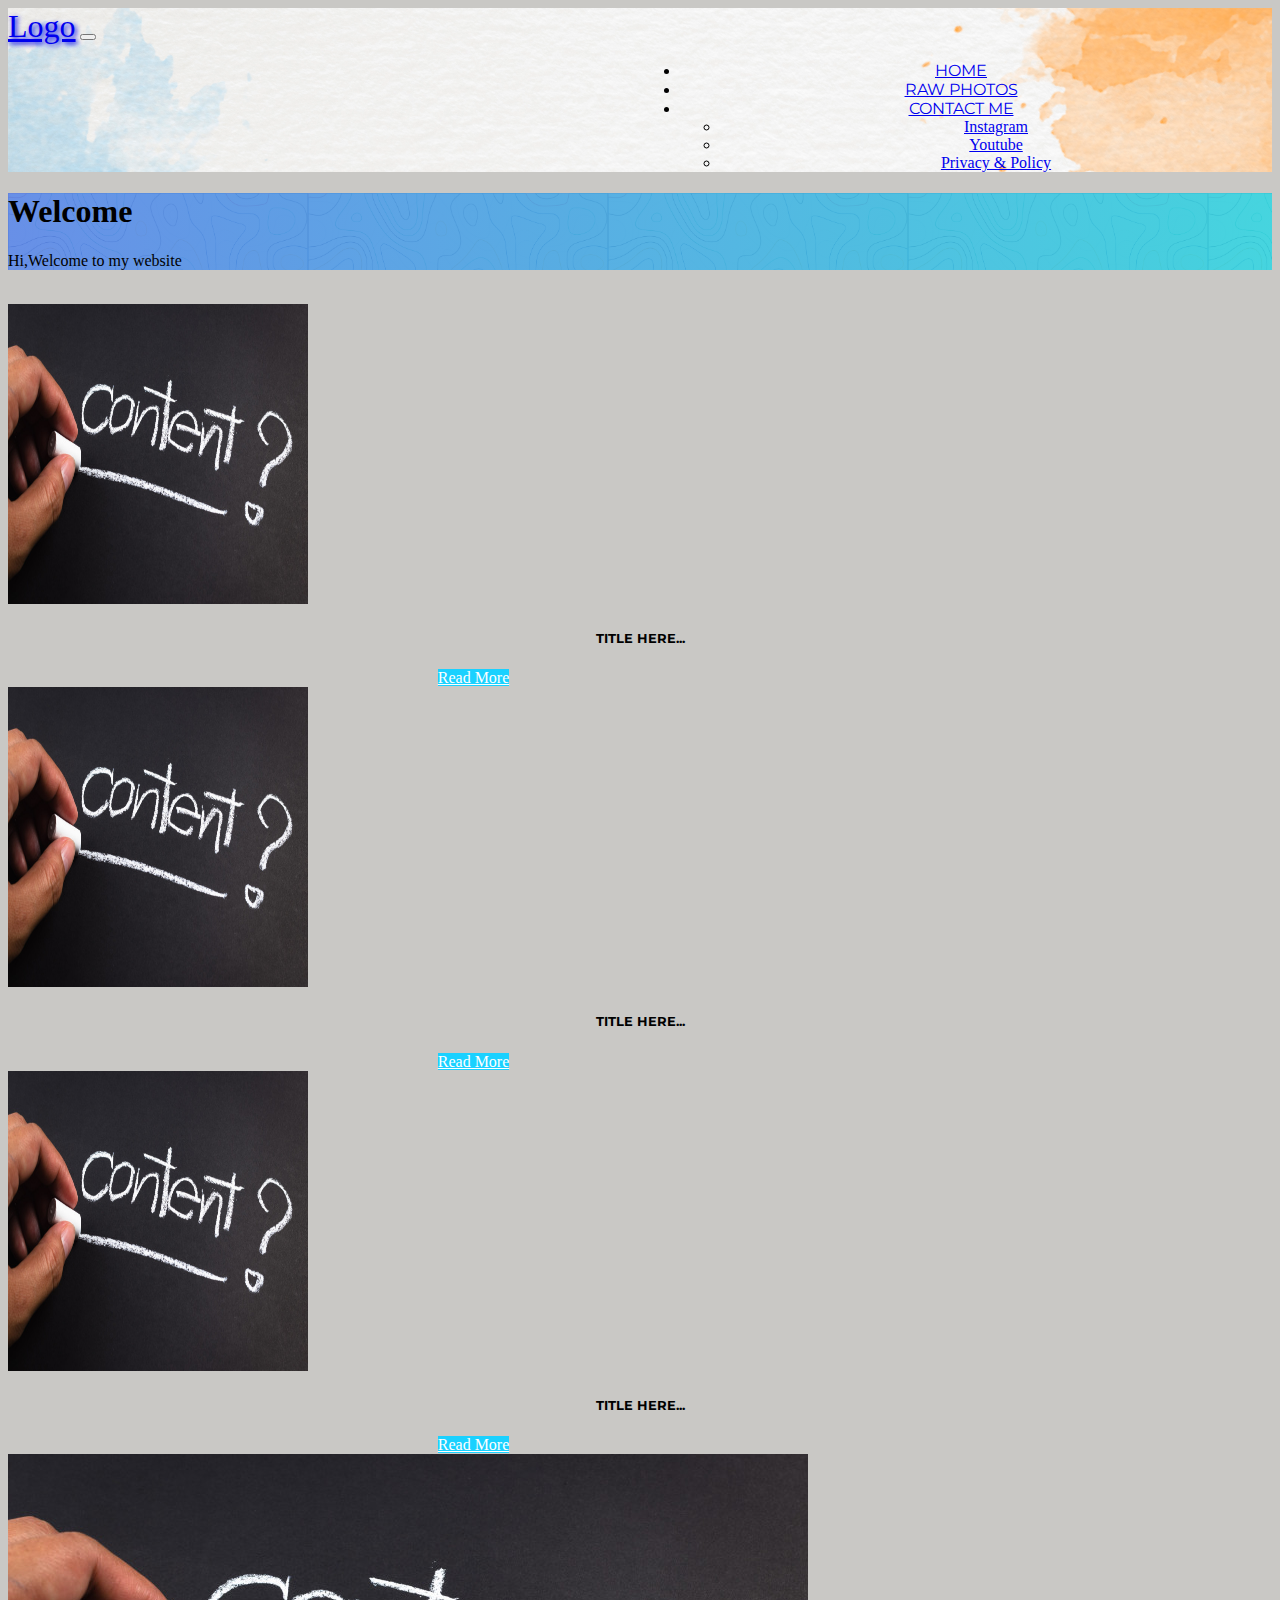
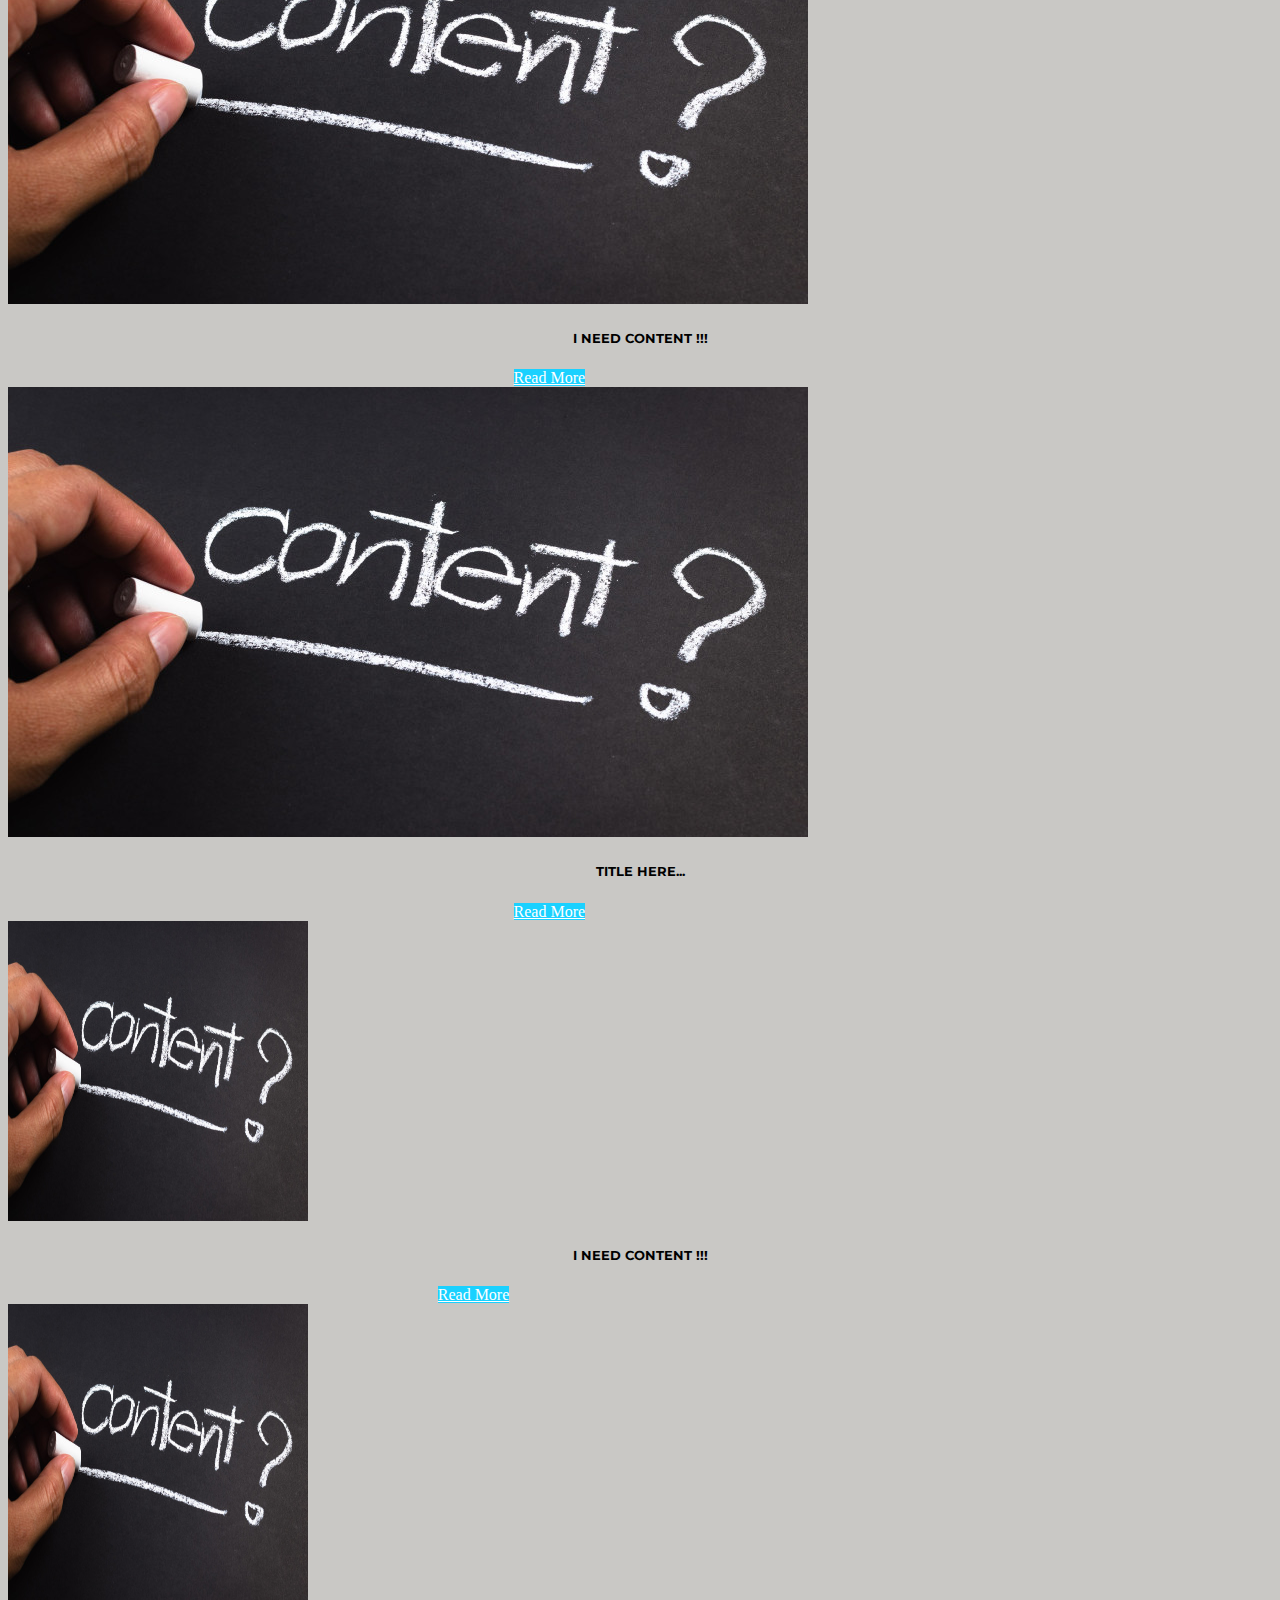
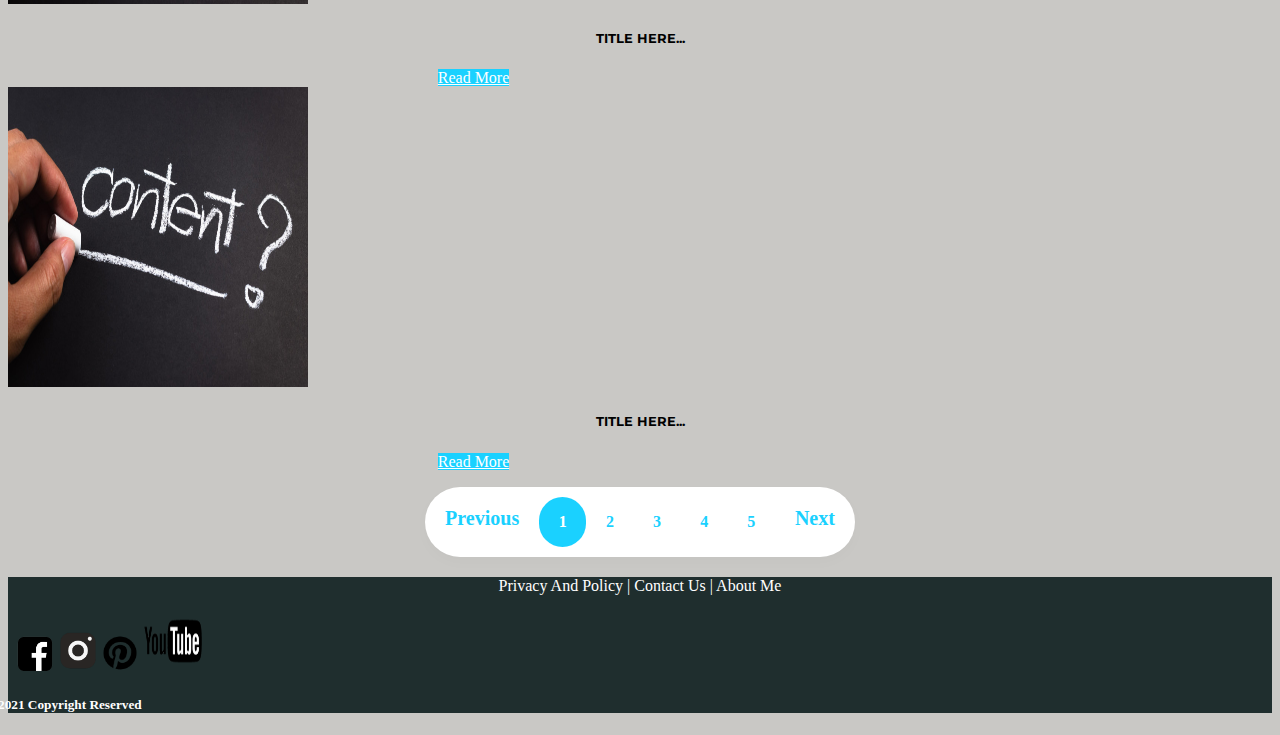
<file: index.html>
<!doctype html>
<html lang="en">
  <head>
    <!-- Required meta tags -->
    <meta charset="utf-8">
    <meta name="viewport" content="width=device-width, initial-scale=1">
    <!--Fonts-->
    <link rel="preconnect" href="https://fonts.gstatic.com"> 
    <link href="https://fonts.googleapis.com/css2?family=Raleway:wght@100&display=swap" rel="stylesheet">

    <link rel="preconnect" href="https://fonts.gstatic.com">
    <link href="https://fonts.googleapis.com/css2?family=Montserrat:wght@500&display=swap" rel="stylesheet">
    <!-- Bootstrap CSS -->
    <link href="https://cdn.jsdelivr.net/npm/bootstrap@5.0.0-beta1/dist/css/bootstrap.min.css" rel="stylesheet" integrity="sha384-giJF6kkoqNQ00vy+HMDP7azOuL0xtbfIcaT9wjKHr8RbDVddVHyTfAAsrekwKmP1" crossorigin="anonymous">
    <!--CSS-->
    <link rel="stylesheet" type="text/css" href="style.css">
    <!-- Fav icon-->
    <link rel="shortcut icon" type="image/png" href="img/favicon.png">

    <title>Free Lightroom Presets | Claritygraph</title>
  </head>
  <body>

    <!-- Option 1: Bootstrap Bundle with Popper -->
    <script src="https://cdn.jsdelivr.net/npm/bootstrap@5.0.0-beta1/dist/js/bootstrap.bundle.min.js" integrity="sha384-ygbV9kiqUc6oa4msXn9868pTtWMgiQaeYH7/t7LECLbyPA2x65Kgf80OJFdroafW" crossorigin="anonymous"></script>

    <!-- Navbar -->
    <div class="bg-navbar">
    <div class="container-fluid">
    <nav class="navbar navbar-expand-lg navbar-light">

    	
  <div class="container-fluid">
    <a class="navbar-brand" href="index.html">Logo</b></a>
    <button class="navbar-toggler" type="button" data-bs-toggle="collapse" data-bs-target="#navbarNavDropdown" aria-controls="navbarNavDropdown" aria-expanded="false" aria-label="Toggle navigation">
      <span class="navbar-toggler-icon"></span>
    </button>
    <div class="collapse navbar-collapse" id="navbarNavDropdown">
      <ul class="navbar-nav">
        <li class="nav-item">
          <a class="nav-link active" aria-current="page" href="index.html">Home</a>
        </li>
        <li class="nav-item">
          <a class="nav-link" href="my-photos.html">RAW Photos</a>
        </li>
        <li class="nav-item dropdown">
          <a class="nav-link dropdown-toggle" href="#" id="navbarDropdownMenuLink" role="button" data-bs-toggle="dropdown" aria-expanded="false">
            Contact Me
          </a>
          <ul class="dropdown-menu" aria-labelledby="navbarDropdownMenuLink">
            <li><a class="dropdown-item" href="https://www.instagram.com/dimas_ve37" target="_blank">Instagram</a></li>
            <li><a class="dropdown-item" href="#">Youtube</a></li>
            <li><a class="dropdown-item" href="#">Privacy & Policy</a></li>
          </ul>
        </li>
      </ul>
    </div>
  </div>
  </div>
  </div>
  </div>
</nav>
    <!-- End Navbar -->
   
   	<!-- Jumbotron -->

   	<section class="jumbotron-bg">
   		<div class="jumbotron warna-bg text-white text-center">
   			<div class="container">
   			<h1 class="display-3">Welcome</h1>
   			<p class="lead">Hi,Welcome to my website 
   			<br>
   			</div>
   		</div>
   	</section>
   	<br>
   	<!--End of Jumbotron -->
   	<!-- Contents-->
   	<div class="container">
   		<div class="row">
   			
   			<div class="col-md-4 mb-2">
				<div class="card text-dark bg-light mb-3">
					  <img src="img/content.png" class="card-img-top" width="300px;" height="300px" alt="...">
					<div class="card-body">
					    <h5 class="card-text"> <a style="text-decoration: none;" href="blvck-paris.html" class="text">TITLE HERE...</a></h5>
					    <a href="blvck-paris.html" class="btn btn-primary read-more">Read More</a>
					  </div>
					</div>
   			</div>
   			<div class="col-md-4 mb-2">
				<div class="card text-dark bg-light mb-3">
					  <img src="img/content.png" class="card-img-top" width="300px" height="300px" alt="...">
					<div class="card-body">
					    <h5 class="card-text"> <a style="text-decoration: none;" href="dark-moody.html" class="text">TITLE HERE...</a></h5>
					    <a href="dark-moody.html" class="btn btn-primary read-more">Read More</a>
					  </div>
					</div>
   			</div>
   			<div class="col-md-4 mb-2">
				<div class="card text-dark bg-light mb-3">
					  <img src="img/content.png" class="card-img-top" height="300px" width="300px" alt="...">
					<div class="card-body">
					    <h5 class="card-text"> <a style="text-decoration: none;" href="orange-teal.html" class="text">TITLE HERE...</a></h5>
					    <a href="blvck-paris.html" class="btn btn-primary read-more">Read More</a>
					  </div>
					</div>
   			</div>
   			<div class="col-md-6 mb-2">
				<div class="card text-dark bg-light mb-3">
					  <img src="img/content.png" class="card-img-top" alt="...">
					<div class="card-body">
					    <h5 class="card-text"> <a style="text-decoration: none;" href="fall-mood.html" class="text">I NEED CONTENT !!!</a></h5>
					    <a href="fall-mood.html" class="btn btn-primary read-more-2">Read More</a>
					  </div>
					</div>
   			</div>
   			<div class="col-md-6 mb-2">
				<div class="card text-dark bg-light mb-3">
					  <img src="img/content.png" class="card-img-top" alt="...">
					<div class="card-body">
					    <h5 class="card-text"> <a style="text-decoration: none;" href="#" class="text">TITLE HERE...</a></h5>
					    <a href="blvck-paris.html" class="btn btn-primary read-more-2">Read More</a>
					  </div>
					</div>
   			</div>
          <div class="col-md-4 mb-2">
        <div class="card text-dark bg-light mb-3">
            <img src="img/content.png" class="card-img-top" width="300px;" height="300px" alt="...">
          <div class="card-body">
              <h5 class="card-text"> <a style="text-decoration: none;" href="blvck-paris.html" class="text">I NEED CONTENT !!!</a></h5>
              <a href="blvck-paris.html" class="btn btn-primary read-more">Read More</a>
            </div>
          </div>
        </div>
        <div class="col-md-4 mb-2">
        <div class="card text-dark bg-light mb-3">
            <img src="img/content.png" class="card-img-top" width="300px" height="300px" alt="...">
          <div class="card-body">
              <h5 class="card-text"> <a style="text-decoration: none;" href="dark-moody.html" class="text">TITLE HERE...</a></h5>
              <a href="dark-moody.html" class="btn btn-primary read-more">Read More</a>
            </div>
          </div>
        </div>
        <div class="col-md-4 mb-2">
        <div class="card text-dark bg-light mb-3">
            <img src="img/content.png" class="card-img-top" height="300px" width="300px" alt="...">
          <div class="card-body">
              <h5 class="card-text"> <a style="text-decoration: none;" href="orange-teal.html" class="text">TITLE HERE...</a></h5>
              <a href="content.png" class="btn btn-primary read-more">Read More</a>
            </div>
          </div>
        </div>
   		</div>
   	</div>
   	<!-- End Of Contents-->
   	<!--Pagination-->
    <ul class="pagination justify-content-center">

        <li><a href="#" class="previous disabled">Previous</a></li>
        <li class="bar active"> <a href="index.html">1</a></li>
        <li class="bar"> <a href="page-2.html">2</a></li>
        <li class="bar"> <a href="page-3.html">3</a></li>
        <li class="bar"> <a href="#">4</a></li>
        <li class="bar"> <a href="#">5</a></li>
        <li><a href="page-2.html" class="next">Next</a></li>
    </ul>
    <!--End Pagination-->
   	<!--Footer-->
  		
   	<div class="card text-center warna-footer" style="margin-top: 20px; text-decoration: none; color: white;">
   		<div class="card-body">
   			<p class="card-text">
   			<a style="color: white;" class="footer" href="privacyandpolicy.html">Privacy And Policy</a> |
   			<a style="color: white;" class="footer" href="contact-us.html">Contact Us</a> |
   			<a style="color: white;" class="footer" href="about-me.html">About Me</a> 
   			</p>
   			<p>
   				<ul class="icons">
   				<a target="_blank" href="https://www.facebook.com/mzryclarity"> <img src="img/fb.png" class="img-thumbnail" width="40px;" height="40px;"></a>
   				<a target="_blank" href="https://www.instagram.com/dimas_ve37"> <img src="img/ig.png" class="img-thumbnail" width="38px;" height="40px;"></a>
   				<a target="_blank" href="https://id.pinterest.com/dimasramadhan37/"> <img src="img/pinterest.png" class="img-thumbnail" width="38px;" height="38px;"></a>

   				<a target="_blank" href="#"> <img src="img/yt.png" class="img-thumbnail" width="60px;" height="60px;"></a>

   				<br>

   			</p>
   			</ul>
   				<h5 class="text-center" style="margin-left: -10px; color: white; ">2021 Copyright Reserved</h5>

   	</div>
   	</div>
   
   	<!--End of Footer-->
  </body>
</html>
</file>
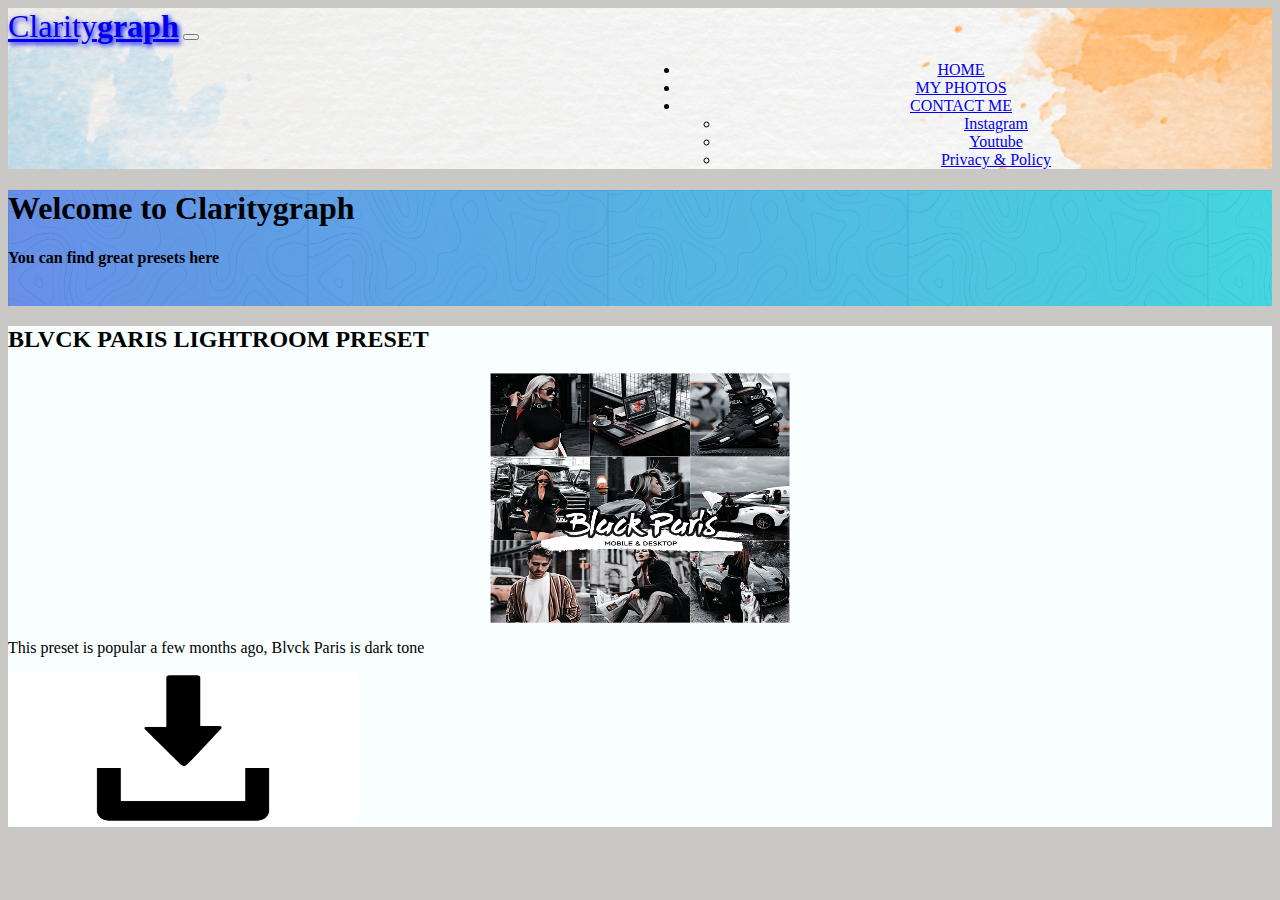
<file: blvck-paris.html>
<!doctype html>
<html lang="en">
  <head>
    <!-- Required meta tags -->
    <meta charset="utf-8">
    <meta name="viewport" content="width=device-width, initial-scale=1">
    <link rel="preconnect" href="https://fonts.gstatic.com"> 
    <link href="https://fonts.googleapis.com/css2?family=Raleway:wght@100&display=swap" rel="stylesheet">
    <!-- Bootstrap CSS -->
    <link href="https://cdn.jsdelivr.net/npm/bootstrap@5.0.0-beta1/dist/css/bootstrap.min.css" rel="stylesheet" integrity="sha384-giJF6kkoqNQ00vy+HMDP7azOuL0xtbfIcaT9wjKHr8RbDVddVHyTfAAsrekwKmP1" crossorigin="anonymous">
    <!--CSS-->
    <link rel="stylesheet" type="text/css" href="style.css">
    <!-- Fav icon-->
    <link rel="shortcut icon" type="image/png" href="img/favicon.png">

    <title>BLVCK PARIS Free Preset | Claritygraph</title>
  </head>
  <body>
    <script src="https://cdn.jsdelivr.net/npm/bootstrap@5.0.0-beta1/dist/js/bootstrap.bundle.min.js" integrity="sha384-ygbV9kiqUc6oa4msXn9868pTtWMgiQaeYH7/t7LECLbyPA2x65Kgf80OJFdroafW" crossorigin="anonymous"></script>
     <!-- Navbar -->

   <!-- Navbar -->
    <div class="bg-navbar">
    <div class="container-fluid">
    <nav class="navbar navbar-expand-lg navbar-light">

      
  <div class="container-fluid">
    <a class="navbar-brand" href="index.html">Clarity<b>graph</b></a>
    <button class="navbar-toggler" type="button" data-bs-toggle="collapse" data-bs-target="#navbarNavDropdown" aria-controls="navbarNavDropdown" aria-expanded="false" aria-label="Toggle navigation">
      <span class="navbar-toggler-icon"></span>
    </button>
    <div class="collapse navbar-collapse" id="navbarNavDropdown">
      <ul class="navbar-nav">
        <li class="nav-item">
          <a class="nav-link active" aria-current="page" href="index.html">Home</a>
        </li>
        <li class="nav-item">
          <a class="nav-link" href="my-photos.html">My Photos</a>
        </li>
        <li class="nav-item dropdown">
          <a class="nav-link dropdown-toggle" href="#" id="navbarDropdownMenuLink" role="button" data-bs-toggle="dropdown" aria-expanded="false">
            Contact Me
          </a>
          <ul class="dropdown-menu" aria-labelledby="navbarDropdownMenuLink">
            <li><a class="dropdown-item" href="#">Instagram</a></li>
            <li><a class="dropdown-item" href="#">Youtube</a></li>
            <li><a class="dropdown-item" href="#">Privacy & Policy</a></li>
          </ul>
        </li>
      </ul>
    </div>
  </div>
  </div>
  </div>
  </div>
</nav>
    <!-- End Navbar -->
        <!--Jumbotron-->
          <section class="jumbotron-bg">
      <div class="jumbotron warna-bg text-white text-center">
        <div class="container">
        <h1 class="display-3">Welcome to Claritygraph</h1>
        <h4 class="display-6">You can find great presets here</h4>
        <br>
        </div>
      </div>
    </section>
        </div>
        <!--End Of Jumbotron-->
        <div class="container" style="background-image: url(img/white.png);">
       <div class="position-relative">
        <h2 class="text-center">BLVCK PARIS LIGHTROOM PRESET</h2>
  <div class="position-absolute top-0 start-0"></div>
  <img class="image-article img-thumbnail" src="img/blvck.png" width="100;" height="100px;">
  <p>This preset is popular a few months ago, Blvck Paris is dark tone </p>
  <div class="download text-center">
  <a href="https://drive.google.com/file/d/18eNvYUbHHefi5u6WoW--KWoRtsPQdg34/view?usp=sharing" target="_blank"><img src="img/download.png" alt="HTML tutorial" height="150px;" width="350px;" text-align="center"></a>
</div>
</div>
</div>
  </body>
</html>
</file>
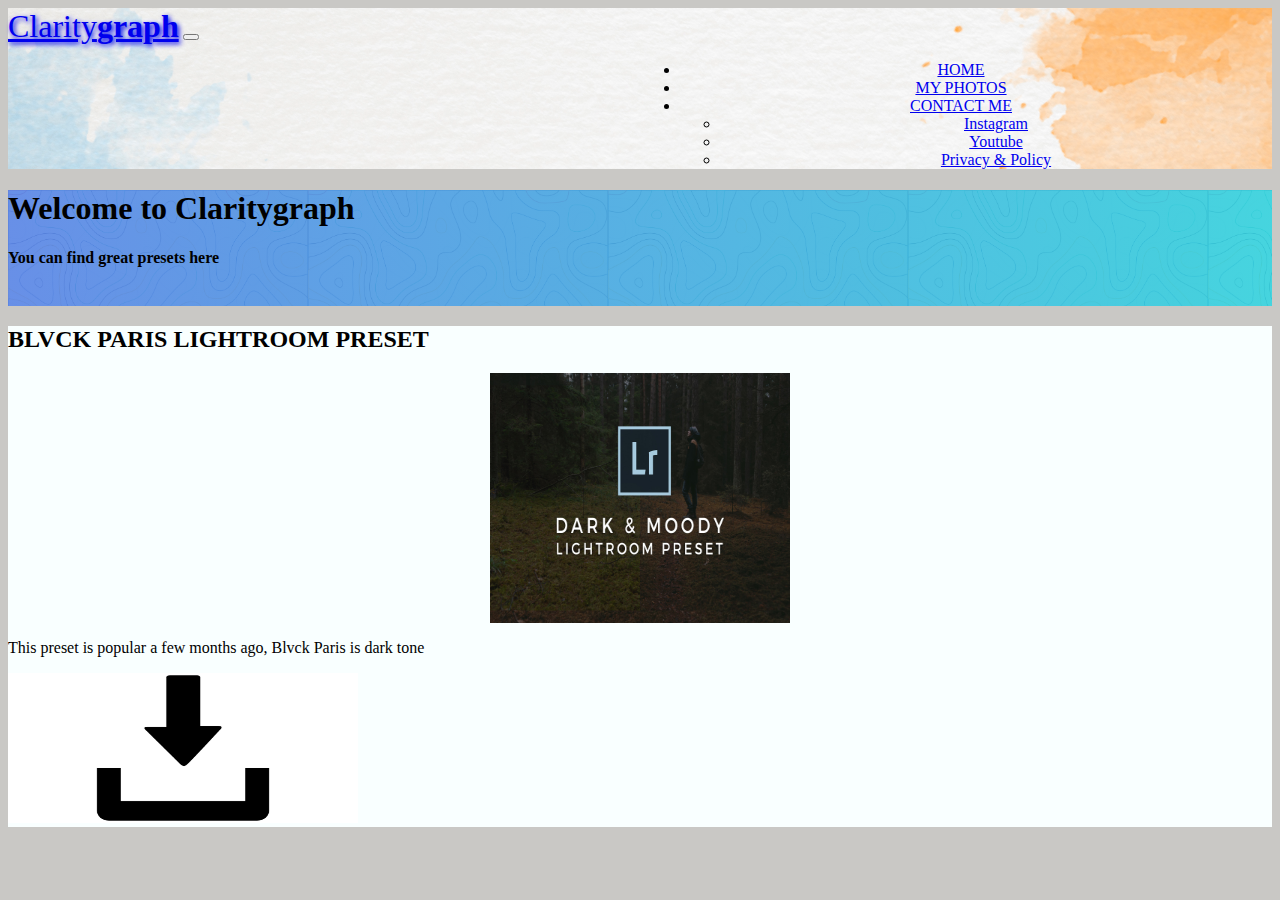
<file: dark-moody.html>
<!doctype html>
<html lang="en">
  <head>
    <!-- Required meta tags -->
    <meta charset="utf-8">
    <meta name="viewport" content="width=device-width, initial-scale=1">
    <link rel="preconnect" href="https://fonts.gstatic.com"> 
    <link href="https://fonts.googleapis.com/css2?family=Raleway:wght@100&display=swap" rel="stylesheet">
    <!-- Bootstrap CSS -->
    <link href="https://cdn.jsdelivr.net/npm/bootstrap@5.0.0-beta1/dist/css/bootstrap.min.css" rel="stylesheet" integrity="sha384-giJF6kkoqNQ00vy+HMDP7azOuL0xtbfIcaT9wjKHr8RbDVddVHyTfAAsrekwKmP1" crossorigin="anonymous">
    <!--CSS-->
    <link rel="stylesheet" type="text/css" href="style.css">
    <!-- Fav icon-->
    <link rel="shortcut icon" type="image/png" href="img/favicon.png">

    <title>BLVCK PARIS Free Preset | Claritygraph</title>
  </head>
  <body>
    <script src="https://cdn.jsdelivr.net/npm/bootstrap@5.0.0-beta1/dist/js/bootstrap.bundle.min.js" integrity="sha384-ygbV9kiqUc6oa4msXn9868pTtWMgiQaeYH7/t7LECLbyPA2x65Kgf80OJFdroafW" crossorigin="anonymous"></script>
     <!-- Navbar -->

   <!-- Navbar -->
    <div class="bg-navbar">
    <div class="container-fluid">
    <nav class="navbar navbar-expand-lg navbar-light">

      
  <div class="container-fluid">
    <a class="navbar-brand" href="index.html">Clarity<b>graph</b></a>
    <button class="navbar-toggler" type="button" data-bs-toggle="collapse" data-bs-target="#navbarNavDropdown" aria-controls="navbarNavDropdown" aria-expanded="false" aria-label="Toggle navigation">
      <span class="navbar-toggler-icon"></span>
    </button>
    <div class="collapse navbar-collapse" id="navbarNavDropdown">
      <ul class="navbar-nav">
        <li class="nav-item">
          <a class="nav-link active" aria-current="page" href="index.html">Home</a>
        </li>
        <li class="nav-item">
          <a class="nav-link" href="my-photos.html">My Photos</a>
        </li>
        <li class="nav-item dropdown">
          <a class="nav-link dropdown-toggle" href="#" id="navbarDropdownMenuLink" role="button" data-bs-toggle="dropdown" aria-expanded="false">
            Contact Me
          </a>
          <ul class="dropdown-menu" aria-labelledby="navbarDropdownMenuLink">
            <li><a class="dropdown-item" href="#">Instagram</a></li>
            <li><a class="dropdown-item" href="#">Youtube</a></li>
            <li><a class="dropdown-item" href="#">Privacy & Policy</a></li>
          </ul>
        </li>
      </ul>
    </div>
  </div>
  </div>
  </div>
  </div>
</nav>
    <!-- End Navbar -->
        <!--Jumbotron-->
          <section class="jumbotron-bg">
      <div class="jumbotron warna-bg text-white text-center">
        <div class="container">
        <h1 class="display-3">Welcome to Claritygraph</h1>
        <h4 class="display-6">You can find great presets here</h4>
        <br>
        </div>
      </div>
    </section>
        </div>
        <!--End Of Jumbotron-->
        <div class="container" style="background-image: url(img/white.png);">
       <div class="position-relative">
        <h2 class="text-center">BLVCK PARIS LIGHTROOM PRESET</h2>
  <div class="position-absolute top-0 start-0"></div>
  <img class="image-article img-thumbnail" src="img/dark_moody.jpg" width="100;" height="100px;">
  <p>This preset is popular a few months ago, Blvck Paris is dark tone </p>
  <div class="download text-center">
  <a href="https://drive.google.com/file/d/18eNvYUbHHefi5u6WoW--KWoRtsPQdg34/view?usp=sharing" target="_blank"><img src="img/download.png" alt="HTML tutorial" height="150px;" width="350px;" text-align="center"></a>
</div>
</div>
</div>
  </body>
</html>
</file>
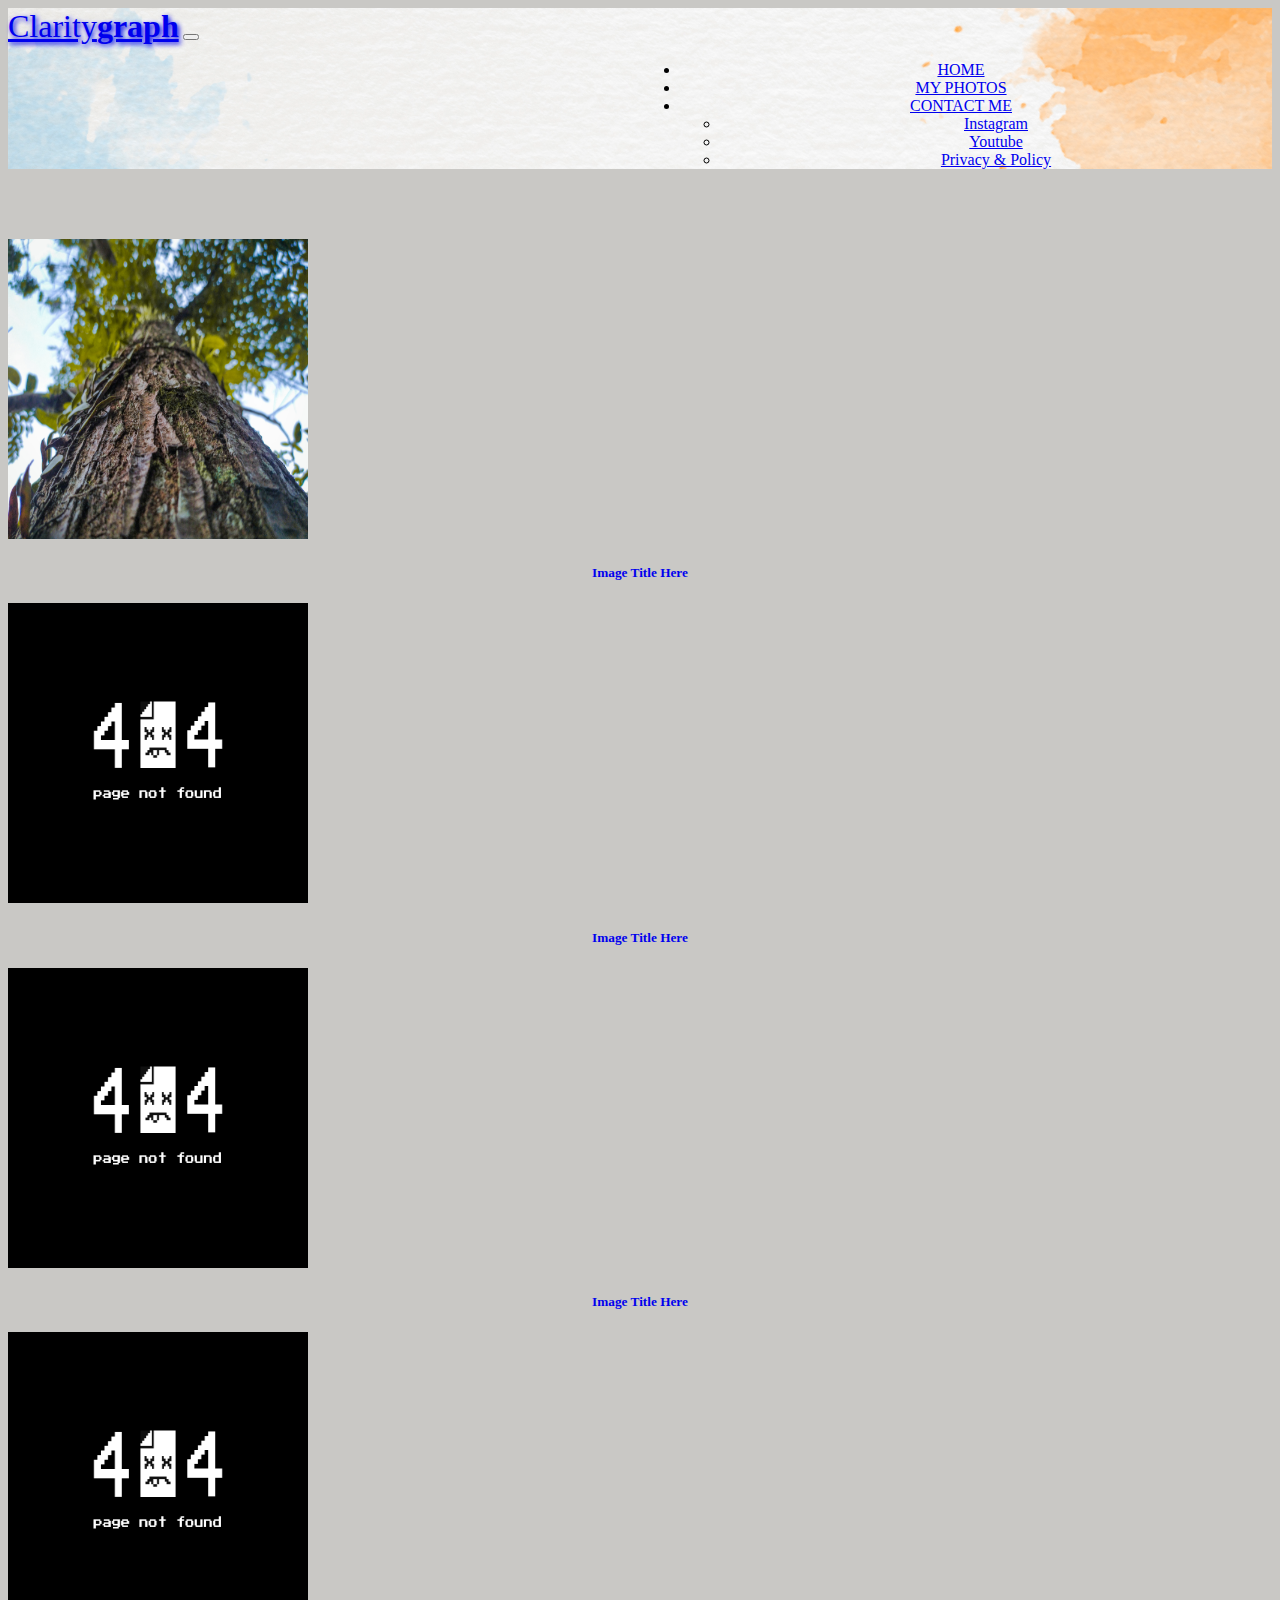
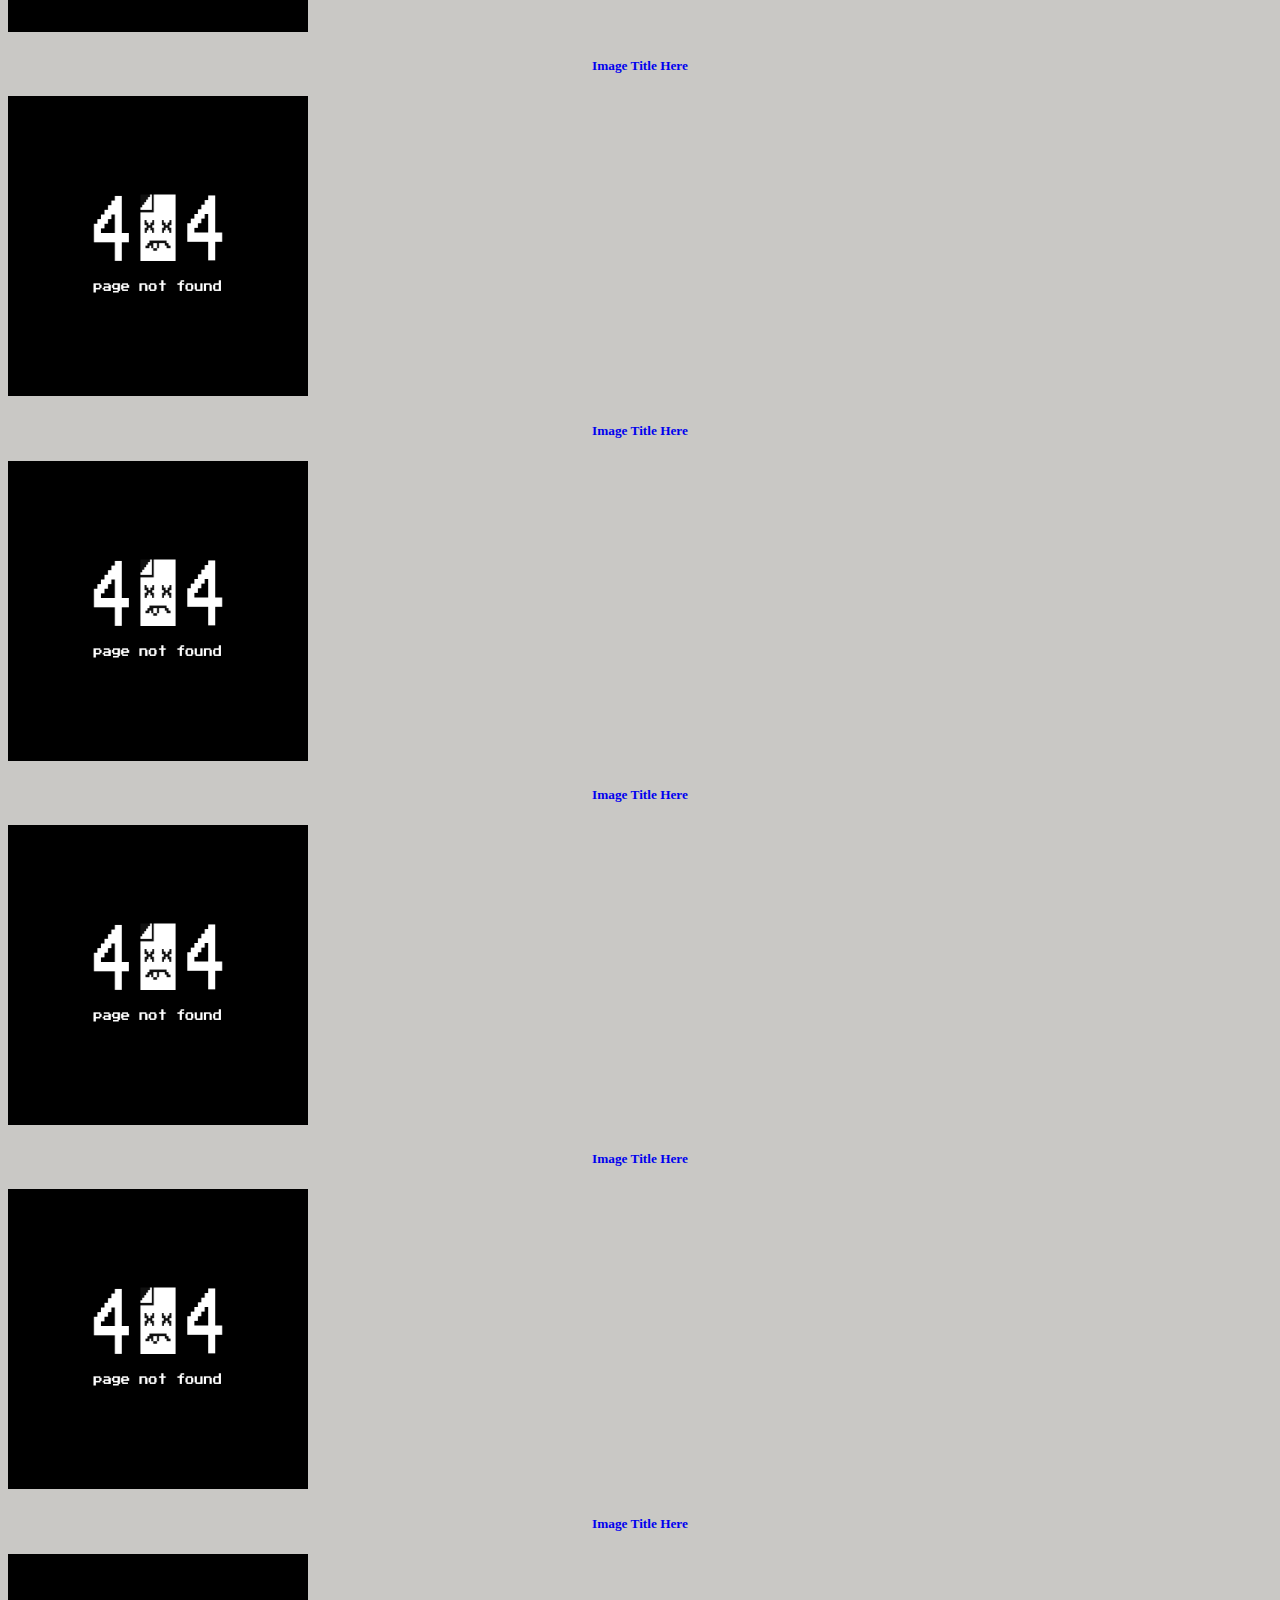
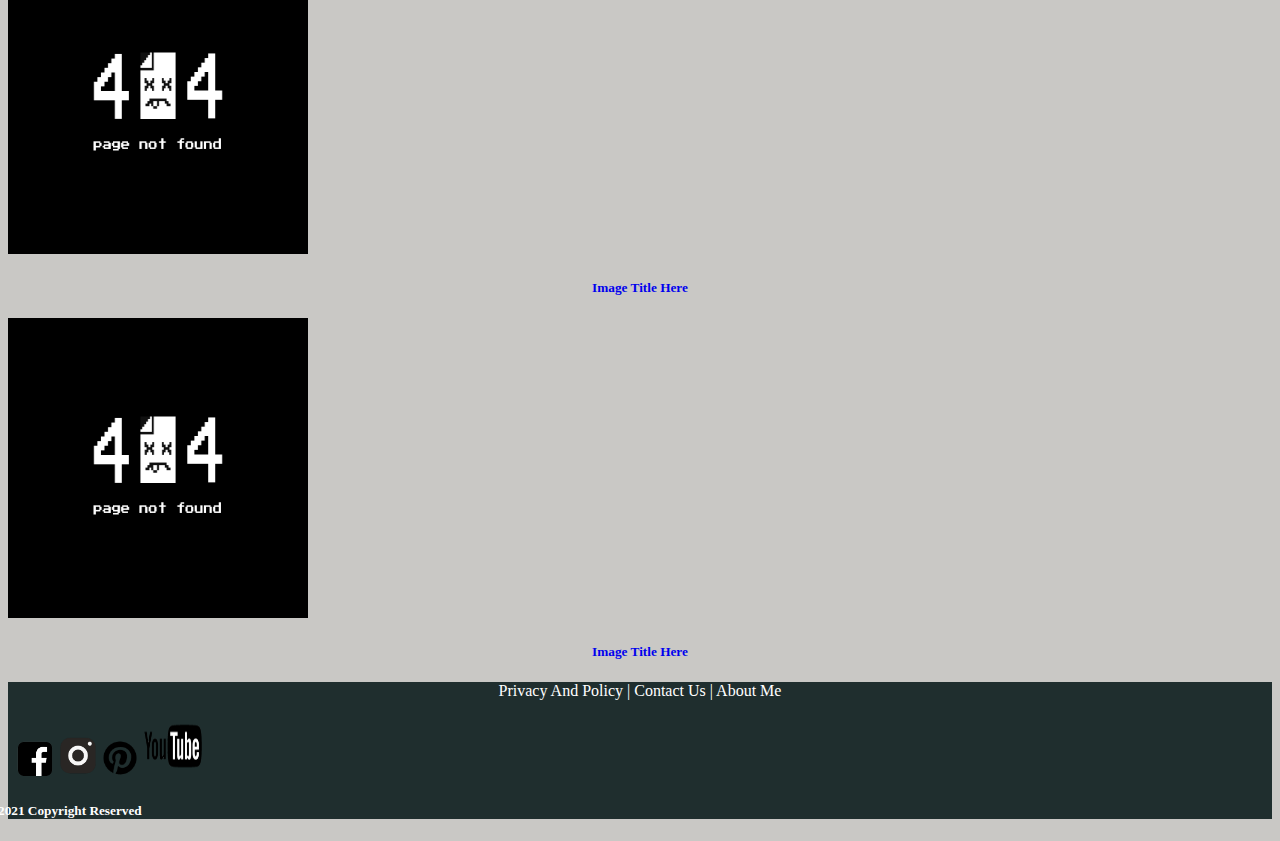
<file: my-photos.html>
<!doctype html>
<html lang="en">
  <head>
    <!-- Required meta tags -->
    <meta charset="utf-8">
    <meta name="viewport" content="width=device-width, initial-scale=1">
    <link rel="preconnect" href="https://fonts.gstatic.com"> 
    <link href="https://fonts.googleapis.com/css2?family=Raleway:wght@100&display=swap" rel="stylesheet">
    <!-- Bootstrap CSS -->
    <link href="https://cdn.jsdelivr.net/npm/bootstrap@5.0.0-beta1/dist/css/bootstrap.min.css" rel="stylesheet" integrity="sha384-giJF6kkoqNQ00vy+HMDP7azOuL0xtbfIcaT9wjKHr8RbDVddVHyTfAAsrekwKmP1" crossorigin="anonymous">
    <!--CSS-->
    <link rel="stylesheet" type="text/css" href="style.css">
    <!-- Fav icon-->
    <link rel="shortcut icon" type="image/png" href="img/favicon.png">

    <title>Hello, world!</title>
  </head>
  <body>
    <script src="https://cdn.jsdelivr.net/npm/bootstrap@5.0.0-beta1/dist/js/bootstrap.bundle.min.js" integrity="sha384-ygbV9kiqUc6oa4msXn9868pTtWMgiQaeYH7/t7LECLbyPA2x65Kgf80OJFdroafW" crossorigin="anonymous"></script>
     <!-- Navbar -->
    <div class="bg-navbar">
    <div class="container-fluid">
    <nav class="navbar navbar-expand-lg navbar-light">

      
    <div class="container-fluid">
      <a class="navbar-brand" href="index.html">Clarity<b>graph</b></a>
        <button class="navbar-toggler" type="button" data-bs-toggle="collapse" data-bs-target="#navbarNavDropdown" aria-controls="navbarNavDropdown" aria-expanded="false" aria-label="Toggle navigation">
          <span class="navbar-toggler-icon"></span>
       </button>
    <div class="collapse navbar-collapse" id="navbarNavDropdown">
        <ul class="navbar-nav">
          <li class="nav-item">
            <a class="nav-link active" aria-current="page" href="index.html">Home</a>
         </li>
          <li class="nav-item">
           <a class="nav-link" href="my-photos.html">My Photos</a>
          </li>
         <li class="nav-item dropdown">
           <a class="nav-link dropdown-toggle" href="#" id="navbarDropdownMenuLink" role="button" data-bs-toggle="dropdown" aria-expanded="false">
            Contact Me
           </a>
        <ul class="dropdown-menu" aria-labelledby="navbarDropdownMenuLink">
          <li><a class="dropdown-item" href="#">Instagram</a></li>
          <li><a class="dropdown-item" href="#">Youtube</a></li>
          <li><a class="dropdown-item" href="#">Privacy & Policy</a></li>
          </ul>
        </li>
      </ul>
    </div>
    </div>
    </div>
    </div>
    </div>
    </nav>
<br>
<br>
<br>
    <!-- End Navbar -->


        <!--Jumbotron-->
    <div class="container">
    <div class="row text-center">
    <div class="col-md-4 mb-1">
    <div class="card">
        <img src="img/trunk.jpg" class="card-img-top" height="300px" width="300px" alt="...">
    <div class="card-body">
        <h5 class="card-text"> <a href="https://www.instagram.com/dimas_ve37" style="text-decoration: none;" class="text-primary">Image Title Here</a></h5>
              
    </div>
    </div>
    </div>
    <div class="col-md-4 mb-1">
    <div class="card">
    <img src="img/not_found.png" class="card-img-top" height="300px" width="300px" alt="...">
    <div class="card-body">
         <h5 class="card-text"> <a href="https://www.instagram.com/dimas_ve37" style="text-decoration: none;" class="text-primary">Image Title Here</a></h5>
      
          </div>
          </div>
          </div>
            <div class="col-md-4 mb-1">
    <div class="card">
    <img src="img/not_found.png" class="card-img-top" height="300px" width="300px" alt="...">
    <div class="card-body">
         <h5 class="card-text"> <a href="https://www.instagram.com/dimas_ve37" style="text-decoration: none;" class="text-primary">Image Title Here</a></h5>
      
          </div>
          </div>
          </div>
            <div class="col-md-4 mb-1">
    <div class="card">
    <img src="img/not_found.png" class="card-img-top" height="300px" width="300px" alt="...">
    <div class="card-body">
         <h5 class="card-text"> <a href="https://www.instagram.com/dimas_ve37" style="text-decoration: none;" class="text-primary">Image Title Here</a></h5>
      
          </div>
          </div>
          </div>
            <div class="col-md-4 mb-1">
    <div class="card">
    <img src="img/not_found.png" class="card-img-top" height="300px" width="300px" alt="...">
    <div class="card-body">
         <h5 class="card-text"> <a href="https://www.instagram.com/dimas_ve37" style="text-decoration: none;" class="text-primary">Image Title Here</a></h5>
      
          </div>
          </div>
          </div>
            <div class="col-md-4 mb-1">
    <div class="card">
    <img src="img/not_found.png" class="card-img-top" height="300px" width="300px" alt="...">
    <div class="card-body">
         <h5 class="card-text"> <a href="https://www.instagram.com/dimas_ve37" style="text-decoration: none;" class="text-primary">Image Title Here</a></h5>
      
          </div>
          </div>
          </div>
            <div class="col-md-4 mb-1">
    <div class="card">
    <img src="img/not_found.png" class="card-img-top" height="300px" width="300px" alt="...">
    <div class="card-body">
         <h5 class="card-text"> <a href="https://www.instagram.com/dimas_ve37" style="text-decoration: none;" class="text-primary">Image Title Here</a></h5>
      
          </div>
          </div>
          </div>
            <div class="col-md-4 mb-1">
    <div class="card">
    <img src="img/not_found.png" class="card-img-top" height="300px" width="300px" alt="...">
    <div class="card-body">
         <h5 class="card-text"> <a href="https://www.instagram.com/dimas_ve37" style="text-decoration: none;" class="text-primary">Image Title Here</a></h5>
      
          </div>
          </div>
          </div>
            <div class="col-md-4 mb-1">
    <div class="card">
    <img src="img/not_found.png" class="card-img-top" height="300px" width="300px" alt="...">
    <div class="card-body">
         <h5 class="card-text"> <a href="https://www.instagram.com/dimas_ve37" style="text-decoration: none;" class="text-primary">Image Title Here</a></h5>
      
          </div>
          </div>
          </div>
            <div class="col-md-4 mb-1">
    <div class="card">
    <img src="img/not_found.png" class="card-img-top" height="300px" width="300px" alt="...">
    <div class="card-body">
         <h5 class="card-text"> <a href="https://www.instagram.com/dimas_ve37" style="text-decoration: none;" class="text-primary">Image Title Here</a></h5>
      
          </div>
          </div>
          </div>
          </div>
          </div>
        <!--End Of Jumbotron-->


        <!--Footer-->
          
        <div class="card text-center warna-footer" style="margin-top: 20px; text-decoration: none; color: white;">
      <div class="card-body">
        <p class="card-text">
        <a style="color: white;" class="footer" href="privacyandpolicy.html">Privacy And Policy</a> |
        <a style="color: white;" class="footer" href="contact-us.html">Contact Us</a> |
        <a style="color: white;" class="footer" href="about-me.html">About Me</a> 
        </p>
        <p>
          <ul class="icons">
          <a target="_blank" href="https://www.facebook.com/mzryclarity"> <img src="img/fb.png" class="img-thumbnail" width="40px;" height="40px;"></a>
          <a target="_blank" href="https://www.instagram.com/dimas_ve37"> <img src="img/ig.png" class="img-thumbnail" width="38px;" height="40px;"></a>
          <a target="_blank" href="https://id.pinterest.com/dimasramadhan37/"> <img src="img/pinterest.png" class="img-thumbnail" width="38px;" height="38px;"></a>

          <a target="_blank" href="#"> <img src="img/yt.png" class="img-thumbnail" width="60px;" height="60px;"> </a>

          <br>

        </p>
        </ul>
          <h5 class="text-center" style="margin-left: -10px; color: white; ">2021 Copyright Reserved</h5>

    </div>
    </div>
       
        <!--End of Footer-->

</div>
  </body>
</html>
</file>
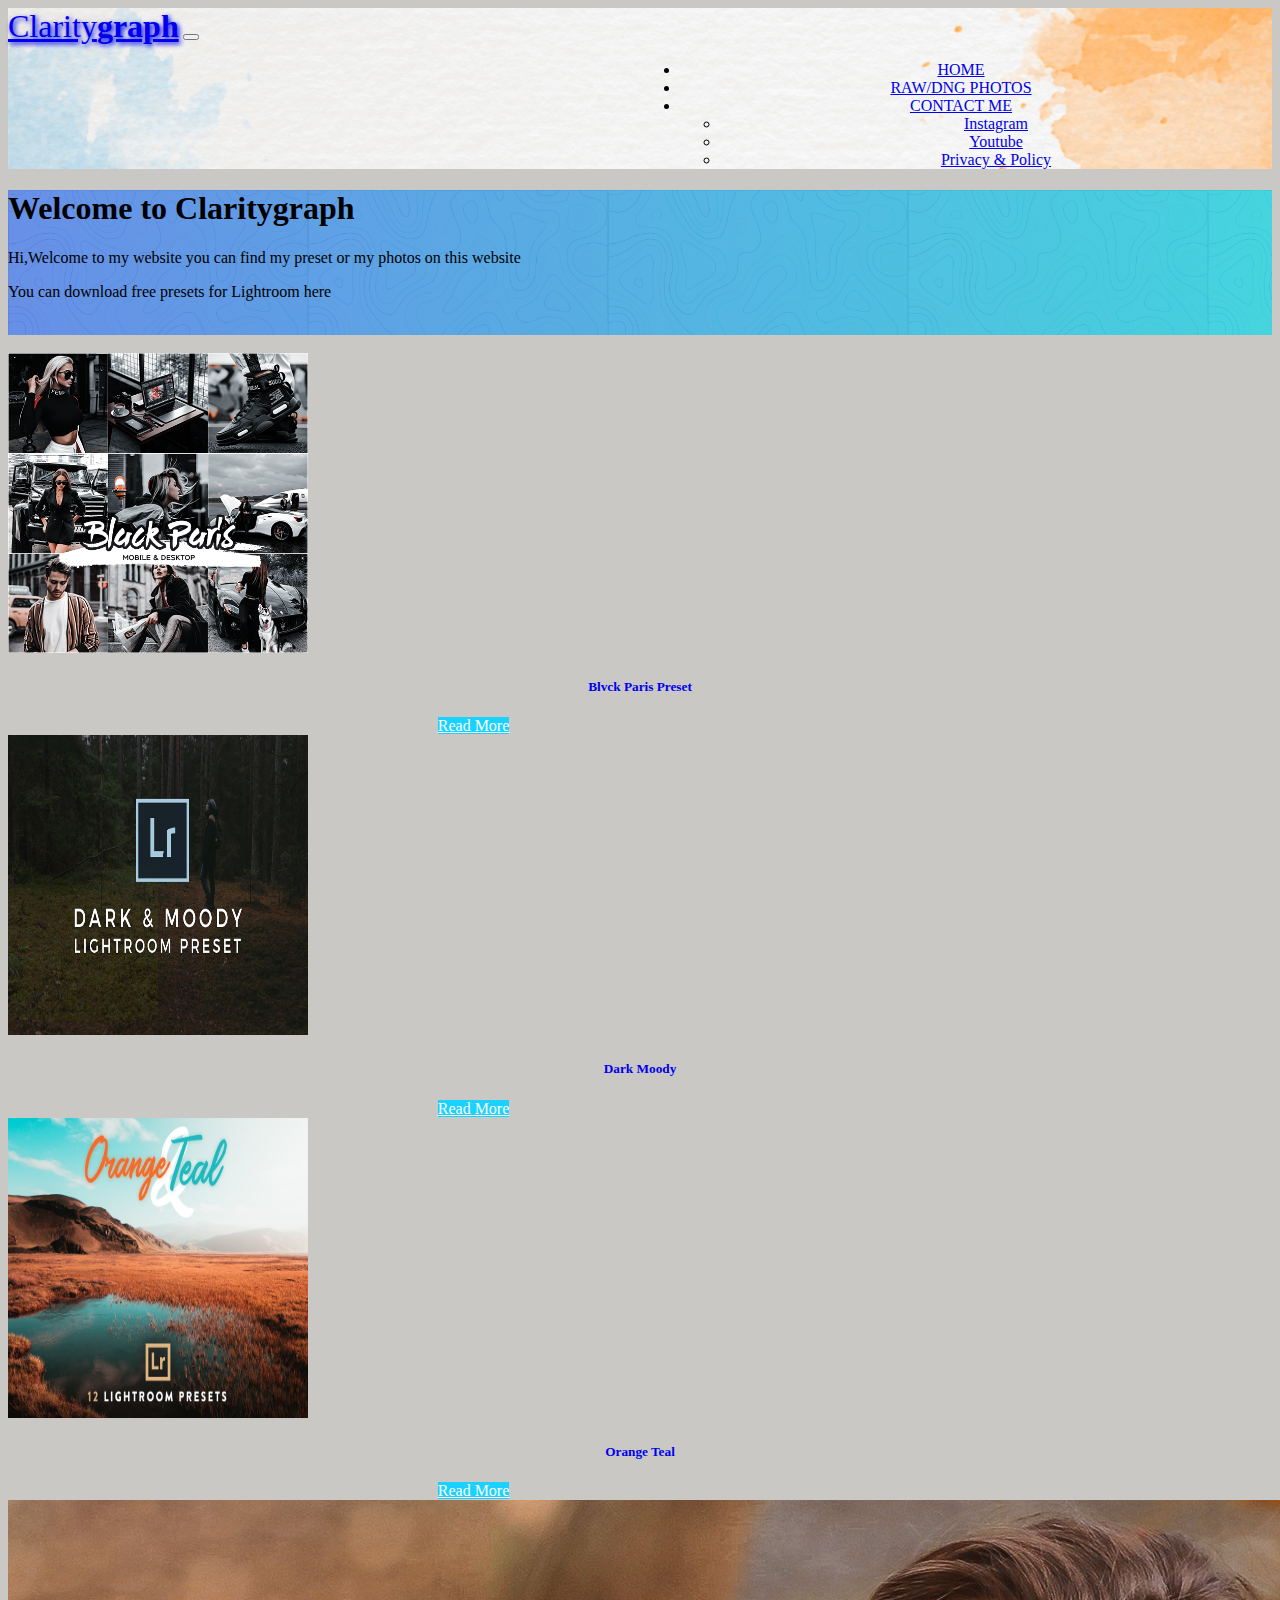
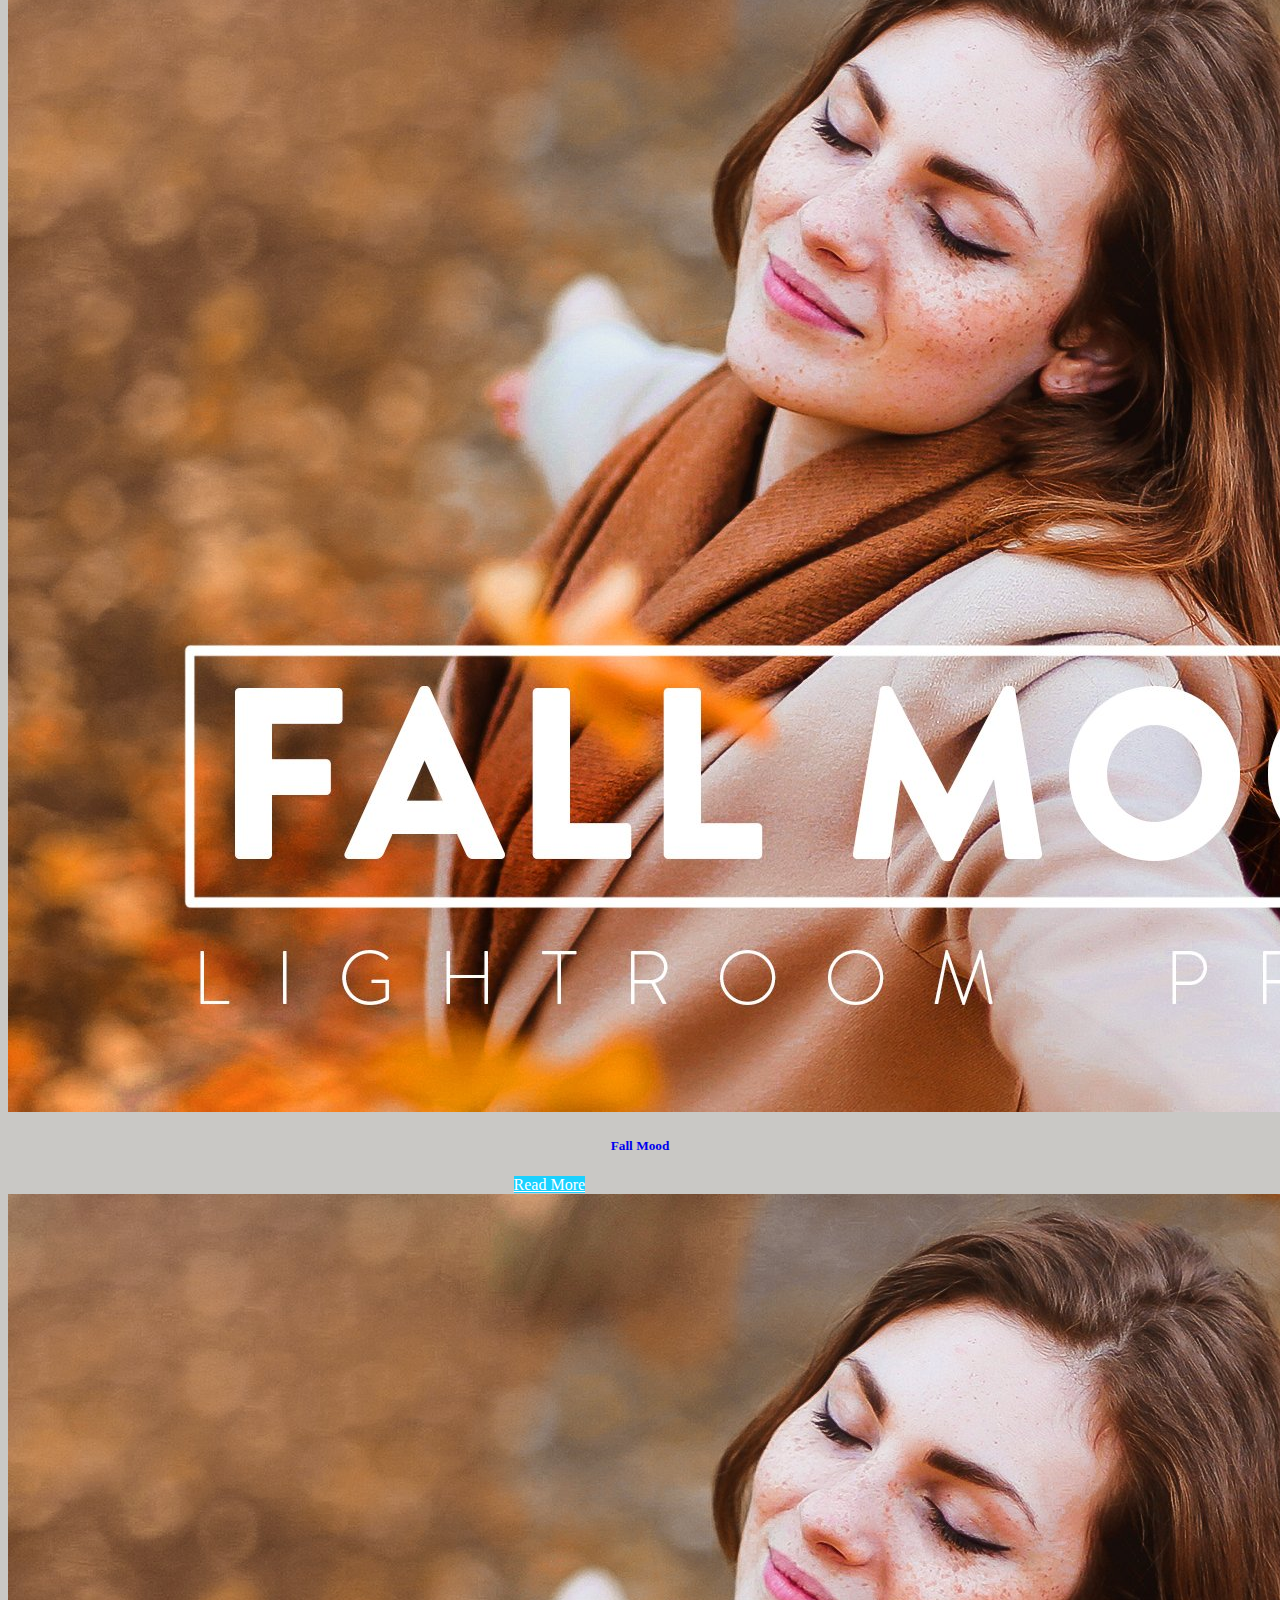
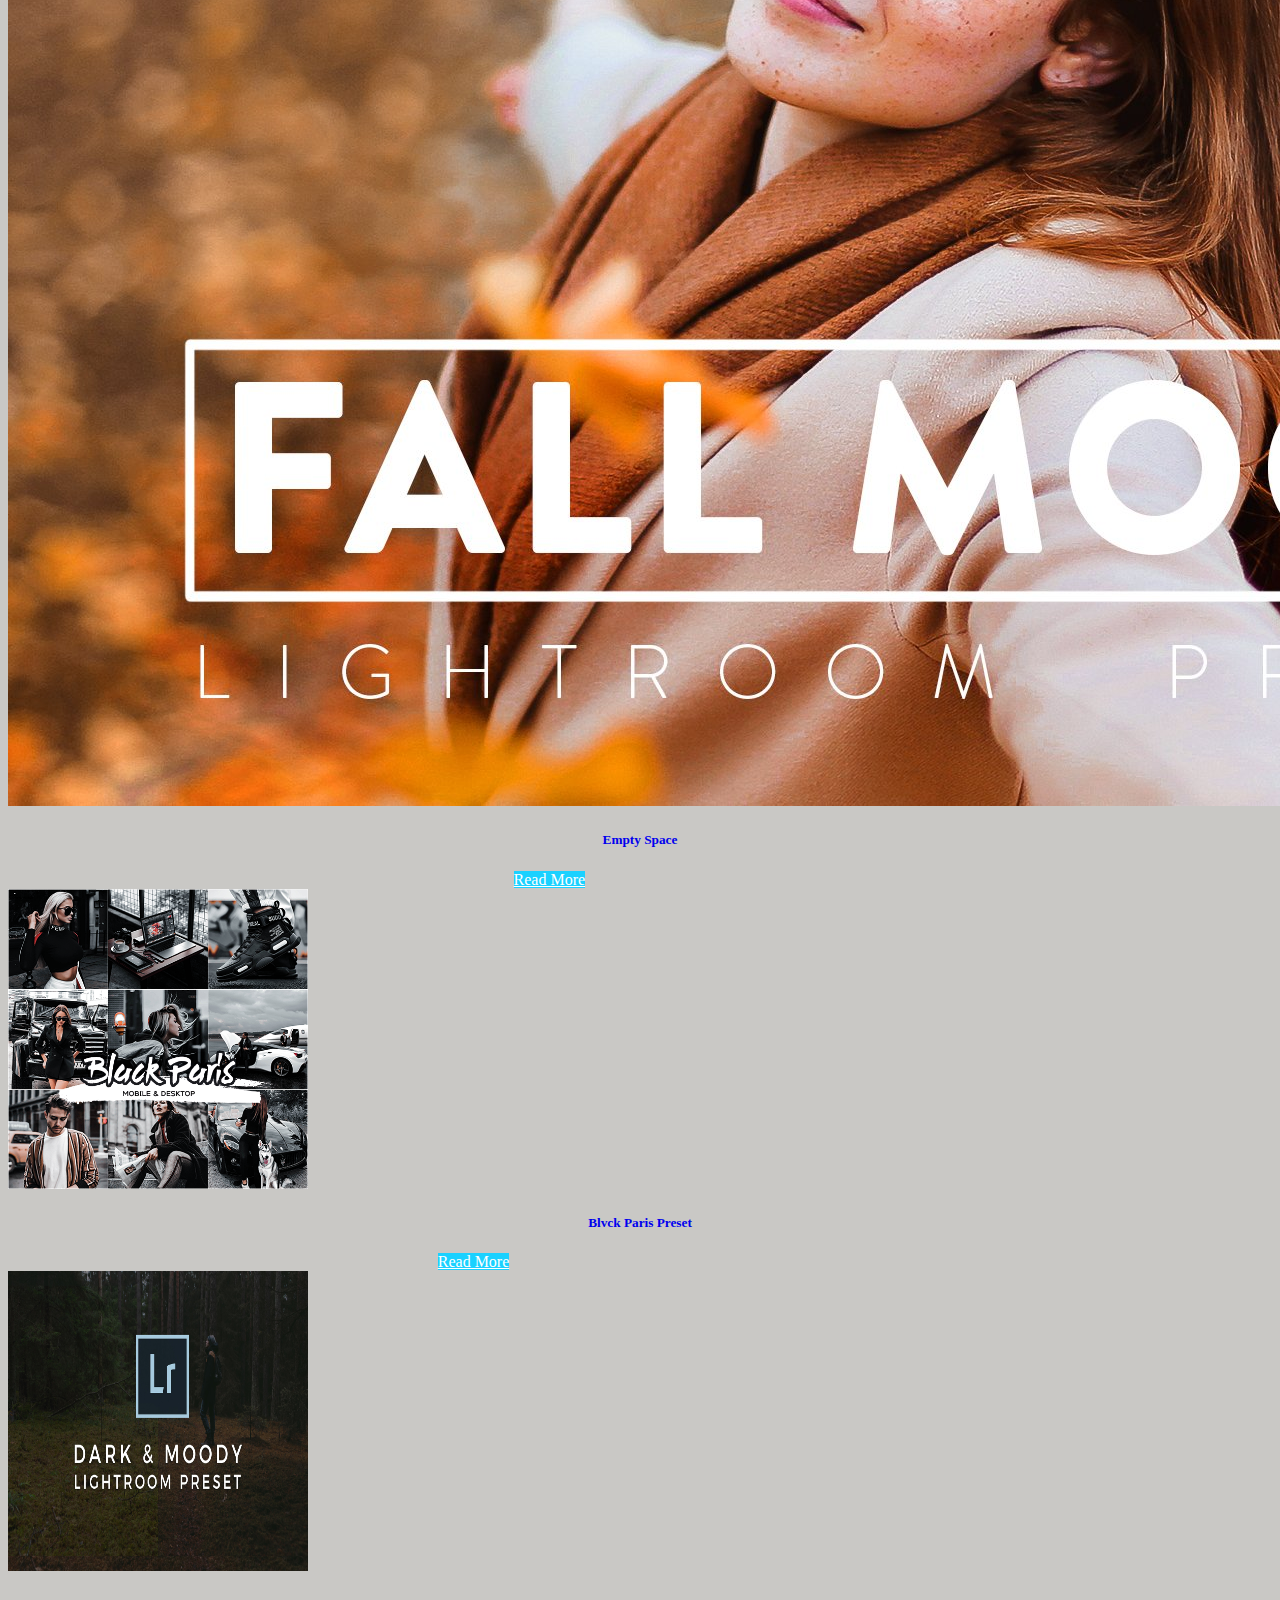
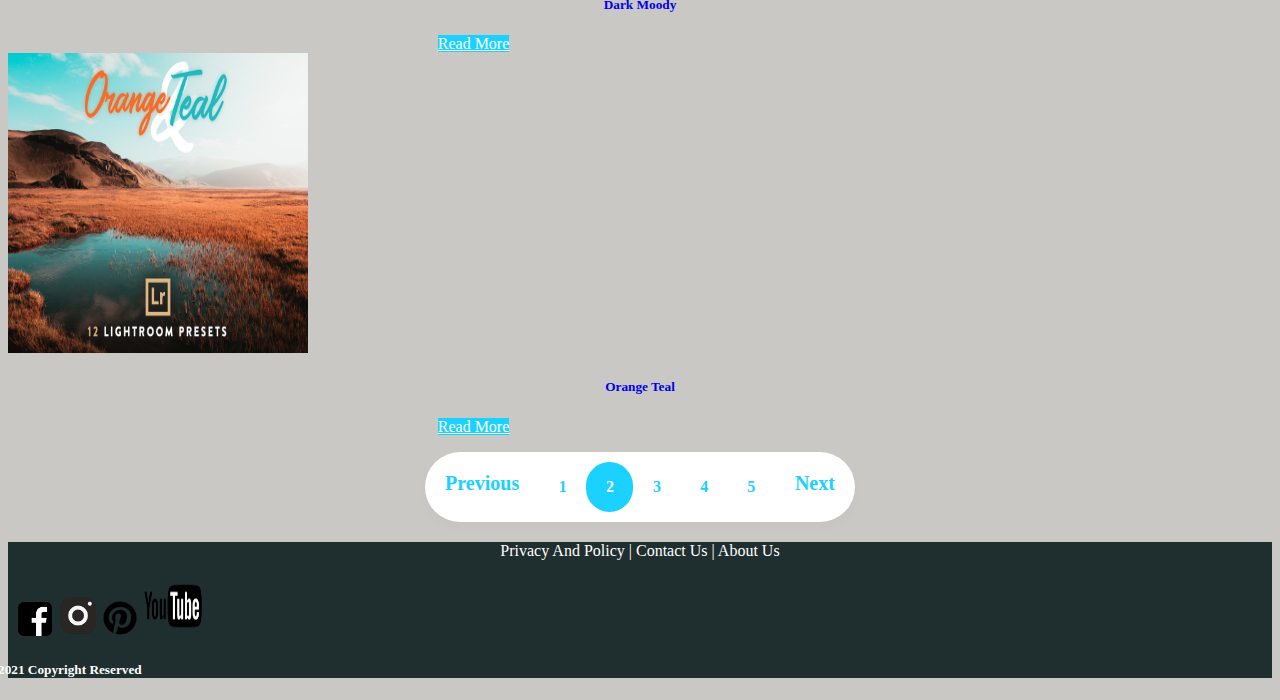
<file: page-2.html>
<!doctype html>
<html lang="en">
  <head>
    <!-- Required meta tags -->
    <meta charset="utf-8">
    <meta name="viewport" content="width=device-width, initial-scale=1">
    <link rel="preconnect" href="https://fonts.gstatic.com"> 
    <link href="https://fonts.googleapis.com/css2?family=Raleway:wght@100&display=swap" rel="stylesheet">
    <!-- Bootstrap CSS -->
    <link href="https://cdn.jsdelivr.net/npm/bootstrap@5.0.0-beta1/dist/css/bootstrap.min.css" rel="stylesheet" integrity="sha384-giJF6kkoqNQ00vy+HMDP7azOuL0xtbfIcaT9wjKHr8RbDVddVHyTfAAsrekwKmP1" crossorigin="anonymous">
    <!--CSS-->
    <link rel="stylesheet" type="text/css" href="style.css">
    <!-- Fav icon-->
    <link rel="shortcut icon" type="image/png" href="img/favicon.png">

    <title>Free Lightroom Presets | Claritygraph</title>
  </head>
  <body>

    <!-- Option 1: Bootstrap Bundle with Popper -->
    <script src="https://cdn.jsdelivr.net/npm/bootstrap@5.0.0-beta1/dist/js/bootstrap.bundle.min.js" integrity="sha384-ygbV9kiqUc6oa4msXn9868pTtWMgiQaeYH7/t7LECLbyPA2x65Kgf80OJFdroafW" crossorigin="anonymous"></script>

    <!-- Navbar -->
    <div class="bg-navbar">
    <div class="container-fluid">
    <nav class="navbar navbar-expand-lg navbar-light">

      
  <div class="container-fluid">
    <a class="navbar-brand" href="index.html">Clarity<b>graph</b></a>
    <button class="navbar-toggler" type="button" data-bs-toggle="collapse" data-bs-target="#navbarNavDropdown" aria-controls="navbarNavDropdown" aria-expanded="false" aria-label="Toggle navigation">
      <span class="navbar-toggler-icon"></span>
    </button>
    <div class="collapse navbar-collapse" id="navbarNavDropdown">
      <ul class="navbar-nav">
        <li class="nav-item">
          <a class="nav-link active" aria-current="page" href="index.html">Home</a>
        </li>
        <li class="nav-item">
          <a class="nav-link" href="my-photos.html">RAW/DNG Photos</a>
        </li>
        <li class="nav-item dropdown">
          <a class="nav-link dropdown-toggle" href="#" id="navbarDropdownMenuLink" role="button" data-bs-toggle="dropdown" aria-expanded="false">
            Contact Me
          </a>
          <ul class="dropdown-menu" aria-labelledby="navbarDropdownMenuLink">
            <li><a class="dropdown-item" href="https://www.instagram.com/dimas_ve37" target="_blank">Instagram</a></li>
            <li><a class="dropdown-item" href="#">Youtube</a></li>
            <li><a class="dropdown-item" href="#">Privacy & Policy</a></li>
          </ul>
        </li>
      </ul>
    </div>
  </div>
  </div>
  </div>
  </div>
</nav>
    <!-- End Navbar -->
    <!--Jumbotron -->
    <section class="jumbotron-bg">
      <div class="jumbotron warna-bg text-white text-center">
        <div class="container">
        <h1 class="display-3">Welcome to Claritygraph</h1>
        <p class="lead">Hi,Welcome to my website you can find my preset or my photos on this website</p>
        <p class="lead">You can download free presets for Lightroom here</p>
        <br>
        </div>
      </div>
    </section>
    <br>
    <!--End of Jumbotron -->
    <!-- Contents-->
    <div class="container">
      <div class="row">
        
        <div class="col-md-4 mb-2">
        <div class="card text-dark bg-light mb-3">
            <img src="img/blvck.png" class="card-img-top" width="300px;" height="300px" alt="...">
          <div class="card-body">
              <h5 class="card-text"> <a style="text-decoration: none;" href="blvck-paris.html" class="text-primary">Blvck Paris Preset</a></h5>
              <a href="blvck-paris.html" class="btn btn-primary read-more">Read More</a>
            </div>
          </div>
        </div>
        <div class="col-md-4 mb-2">
        <div class="card text-dark bg-light mb-3">
            <img src="img/dark_moody.jpg" class="card-img-top" width="300px" height="300px" alt="...">
          <div class="card-body">
              <h5 class="card-text"> <a style="text-decoration: none;" href="dark-moody.html" class="text-primary">Dark Moody</a></h5>
              <a href="dark-moody.html" class="btn btn-primary read-more">Read More</a>
            </div>
          </div>
        </div>
        <div class="col-md-4 mb-2">
        <div class="card text-dark bg-light mb-3">
            <img src="img/orange_teal.jpg" class="card-img-top" height="300px" width="300px" alt="...">
          <div class="card-body">
              <h5 class="card-text"> <a style="text-decoration: none;" href="orange-teal.html" class="text-primary">Orange Teal</a></h5>
              <a href="blvck-paris.html" class="btn btn-primary read-more">Read More</a>
            </div>
          </div>
        </div>
        <div class="col-md-6 mb-2">
        <div class="card text-dark bg-light mb-3">
            <img src="img/fall_mood.jpg" class="card-img-top" alt="...">
          <div class="card-body">
              <h5 class="card-text"> <a style="text-decoration: none;" href="fall-mood.html" class="text-primary">Fall Mood</a></h5>
              <a href="fall-mood.html" class="btn btn-primary read-more-2">Read More</a>
            </div>
          </div>
        </div>
        <div class="col-md-6 mb-2">
        <div class="card text-dark bg-light mb-3">
            <img src="img/fall_mood.jpg" class="card-img-top" alt="...">
          <div class="card-body">
              <h5 class="card-text"> <a style="text-decoration: none;" href="#" class="text-primary">Empty Space</a></h5>
              <a href="blvck-paris.html" class="btn btn-primary read-more-2">Read More</a>
            </div>
          </div>
        </div>
          <div class="col-md-4 mb-2">
        <div class="card text-dark bg-light mb-3">
            <img src="img/blvck.png" class="card-img-top" width="300px;" height="300px" alt="...">
          <div class="card-body">
              <h5 class="card-text"> <a style="text-decoration: none;" href="blvck-paris.html" class="text-primary">Blvck Paris Preset</a></h5>
              <a href="blvck-paris.html" class="btn btn-primary read-more">Read More</a>
            </div>
          </div>
        </div>
        <div class="col-md-4 mb-2">
        <div class="card text-dark bg-light mb-3">
            <img src="img/dark_moody.jpg" class="card-img-top" width="300px" height="300px" alt="...">
          <div class="card-body">
              <h5 class="card-text"> <a style="text-decoration: none;" href="dark-moody.html" class="text-primary">Dark Moody</a></h5>
              <a href="dark-moody.html" class="btn btn-primary read-more">Read More</a>
            </div>
          </div>
        </div>
        <div class="col-md-4 mb-2">
        <div class="card text-dark bg-light mb-3">
            <img src="img/orange_teal.jpg" class="card-img-top" height="300px" width="300px" alt="...">
          <div class="card-body">
              <h5 class="card-text"> <a style="text-decoration: none;" href="orange-teal.html" class="text-primary">Orange Teal</a></h5>
              <a href="blvck-paris.html" class="btn btn-primary read-more">Read More</a>
            </div>
          </div>
        </div>
      </div>
    </div>
    <!-- End Of Contents-->
      <!--Pagination-->
    <ul class="pagination justify-content-center">

        <li><a href="index.html" class="previous">Previous</a></li>
        <li class="bar"> <a href="index.html">1</a></li>
        <li class="bar active"> <a href="page-2.html">2</a></li>
        <li class="bar"> <a href="page-3.html">3</a></li>
        <li class="bar"> <a href="page-4.html">4</a></li>
        <li class="bar"> <a href="page-5.html">5</a></li>
        <li><a href="page-3.html" class="next">Next</a></li>
    </ul>
    <!--End Pagination-->
    <!--Footer-->
      
    <div class="card text-center warna-footer" style="margin-top: 20px; text-decoration: none; color: white;">
      <div class="card-body">
        <p class="card-text">
        <a style="color: white;" class="footer" href="#">Privacy And Policy</a> |
        <a style="color: white;" class="footer" href="#">Contact Us</a> |
        <a style="color: white;" class="footer" href="#">About Us</a> 
        </p>
        <p>
          <ul class="icons">
          <a target="_blank" href="https://www.facebook.com/mzryclarity"> <img src="img/fb.png" class="img-thumbnail" width="40px;" height="40px;"></a>
          <a target="_blank" href="https://www.instagram.com/dimas_ve37"> <img src="img/ig.png" class="img-thumbnail" width="38px;" height="40px;"></a>
          <a target="_blank" href="https://id.pinterest.com/dimasramadhan37/"> <img src="img/pinterest.png" class="img-thumbnail" width="38px;" height="38px;"></a>

          <a target="_blank" href="#"> <img src="img/yt.png" class="img-thumbnail" width="60px;" height="60px;"> </a>

          <br>

        </p>
        </ul>
          <h5 class="text-center" style="margin-left: -10px; color: white; ">2021 Copyright Reserved</h5>

    </div>
    </div>
   
    <!--End of Footer-->
  </body>
</html>
</file>
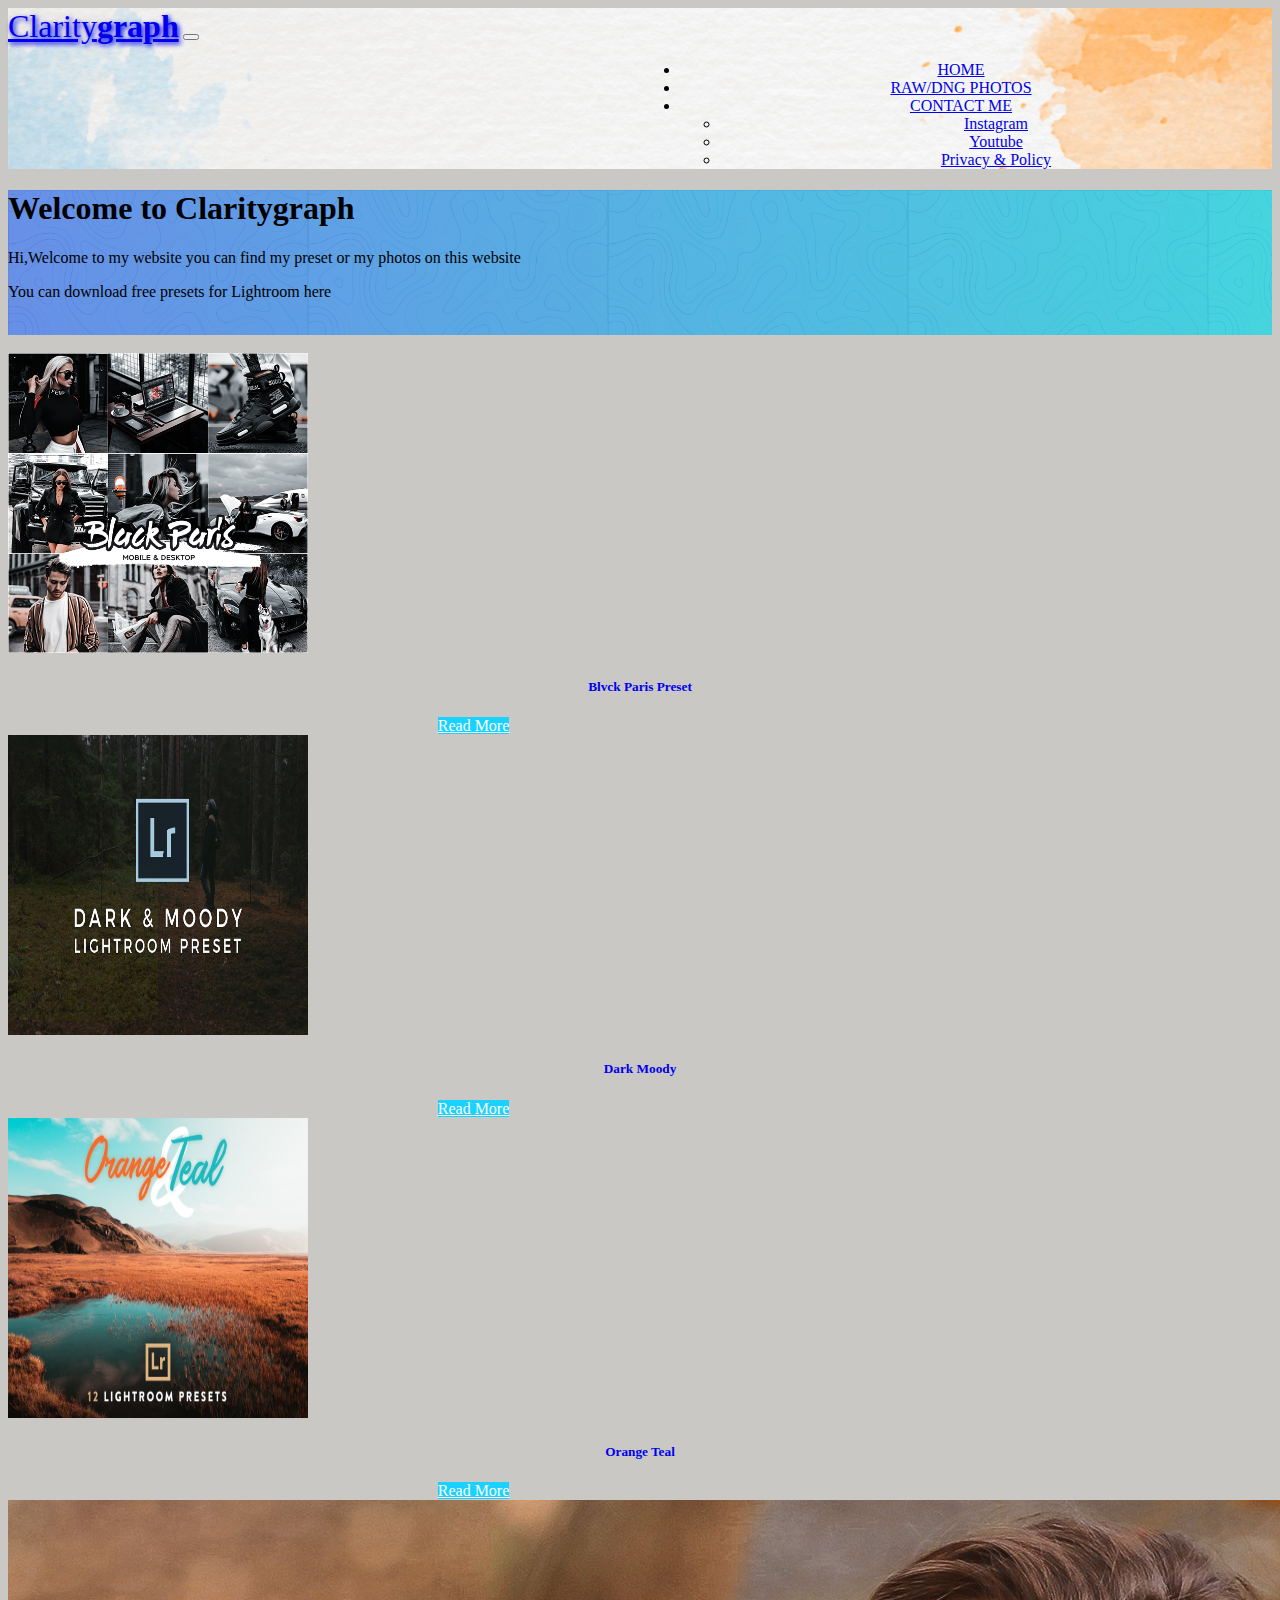
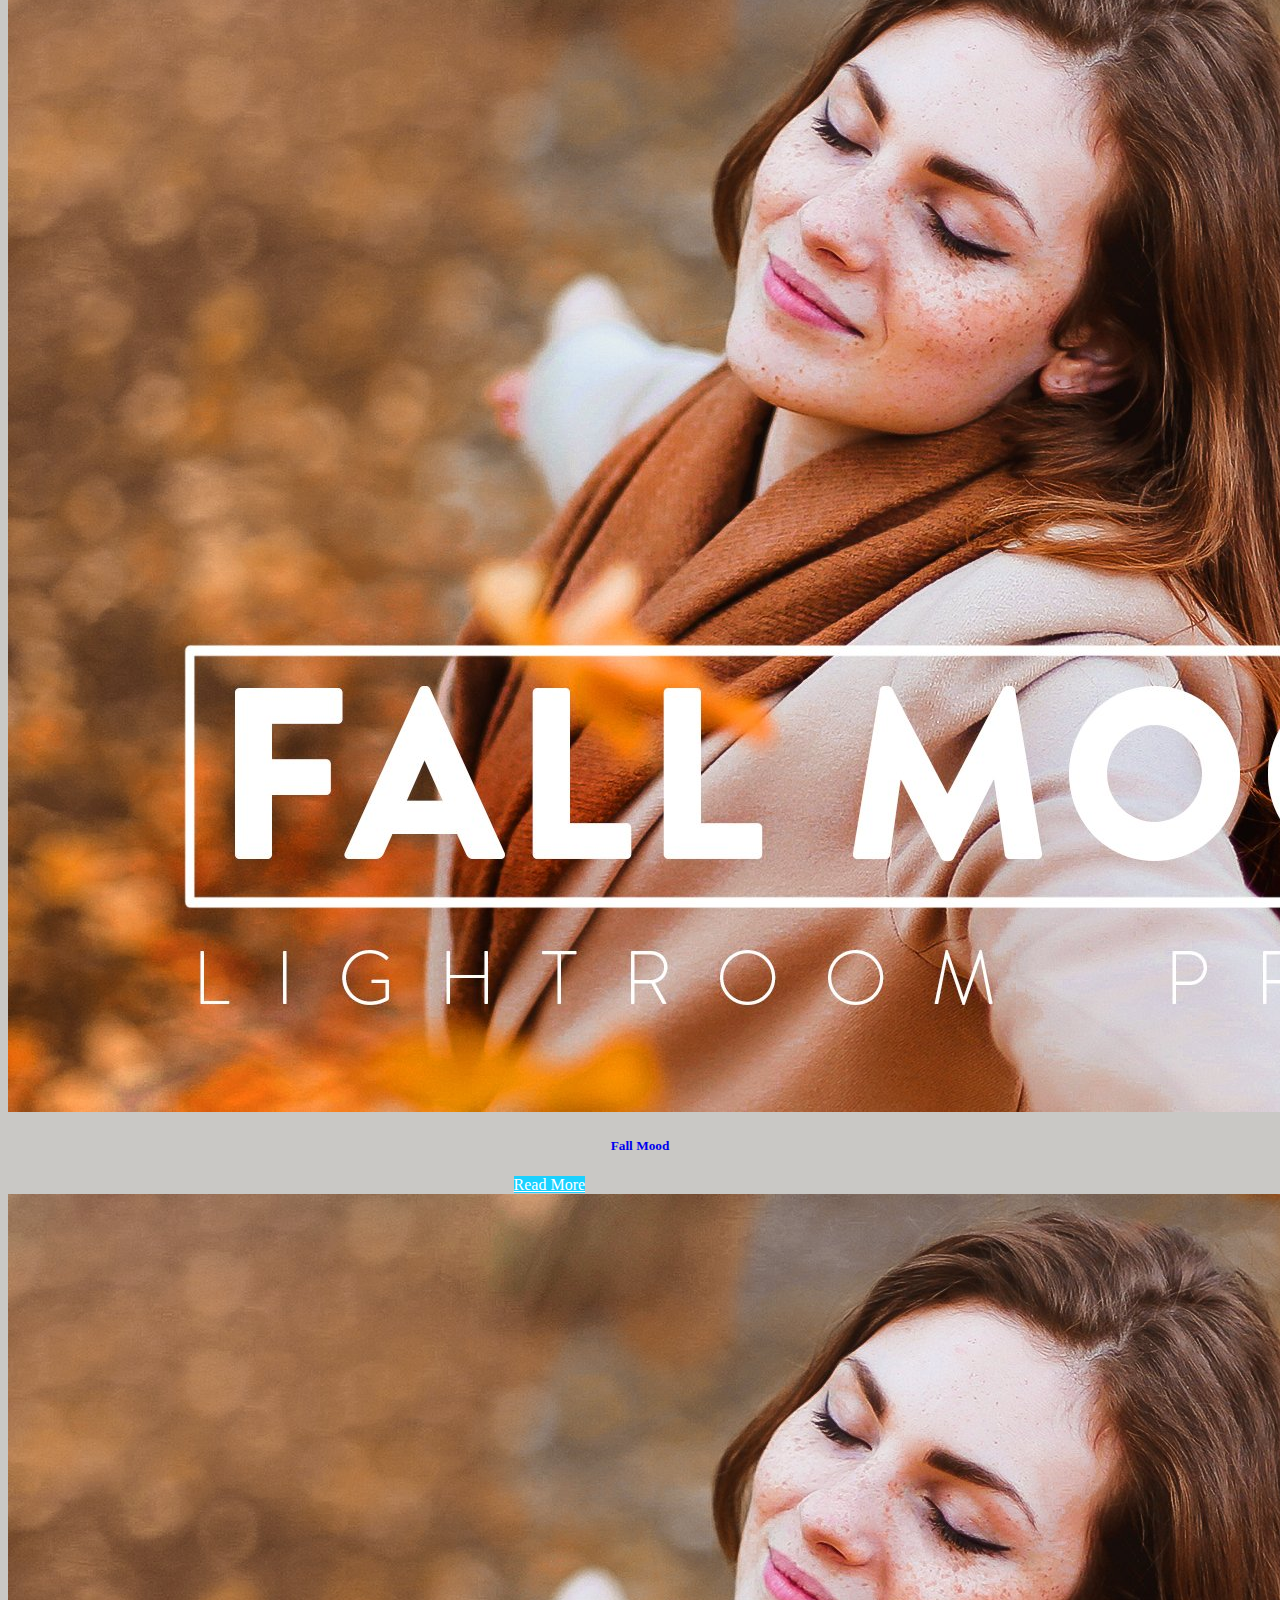
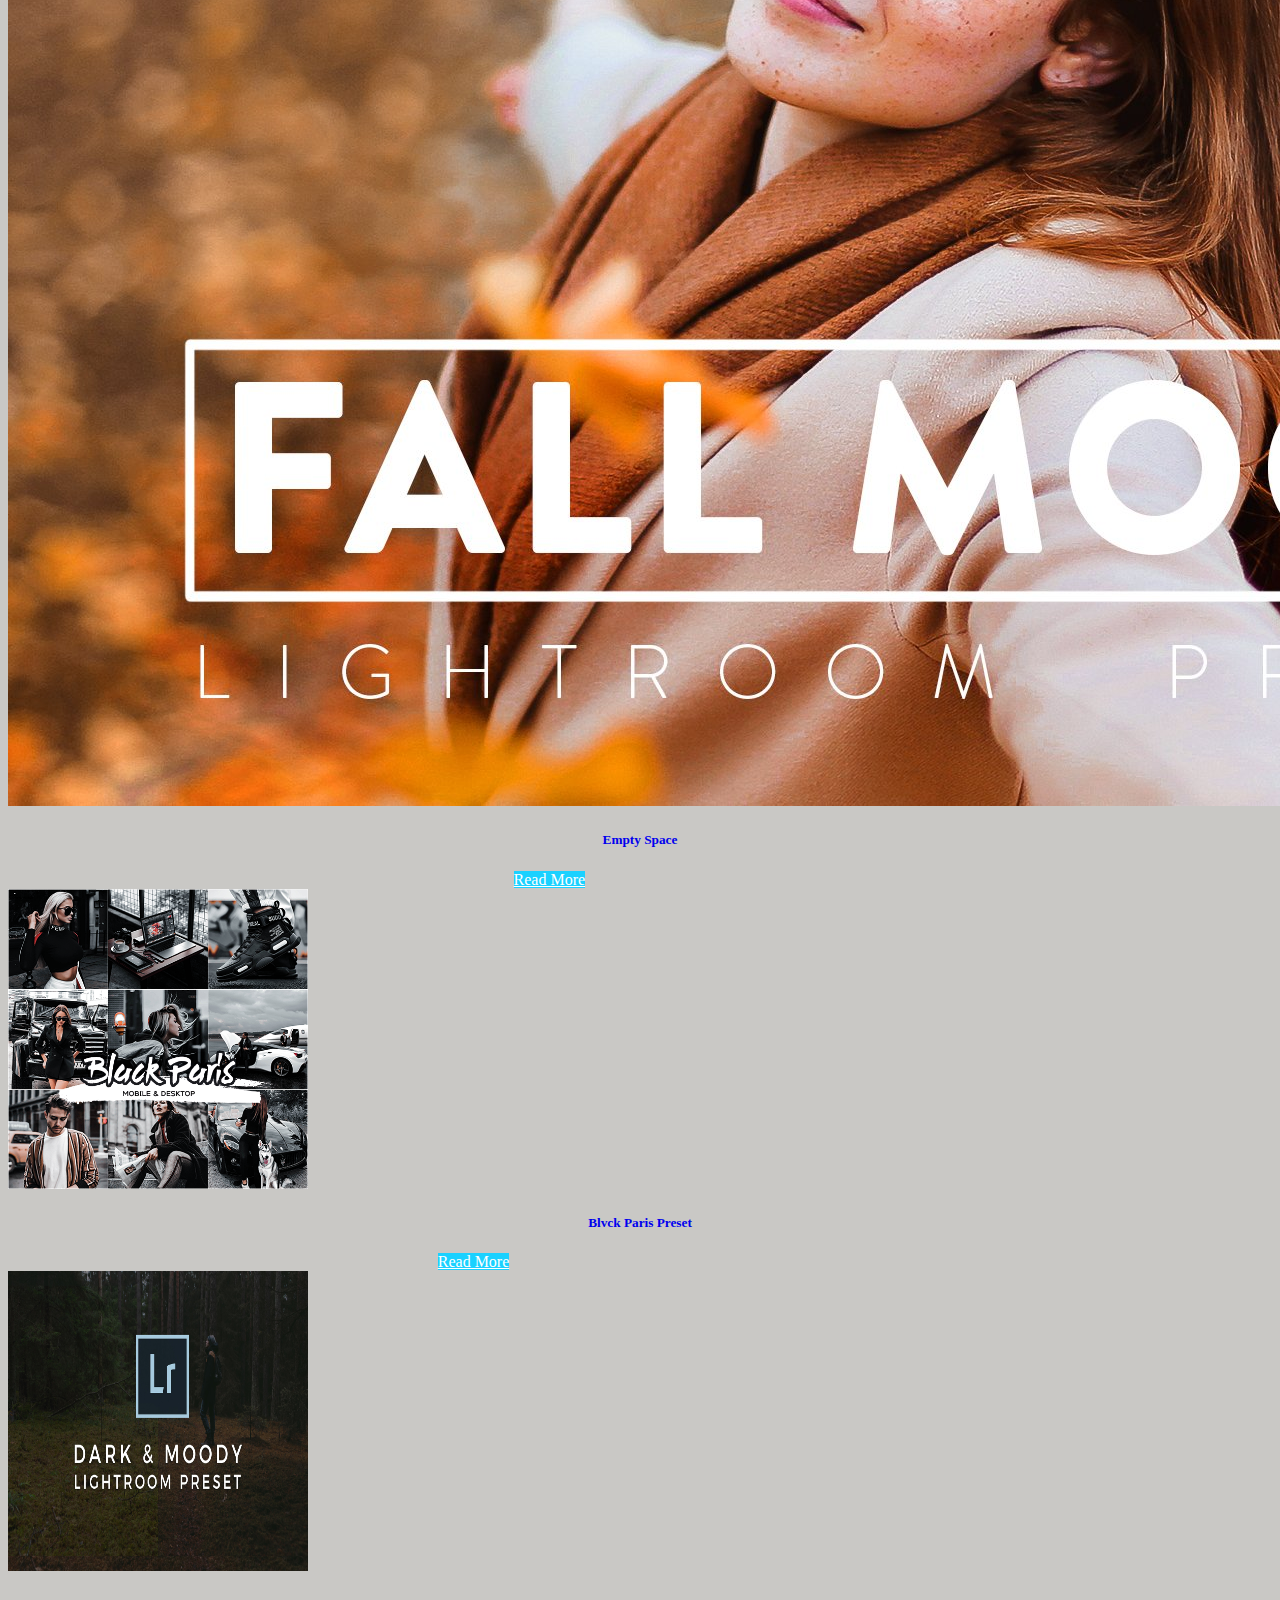
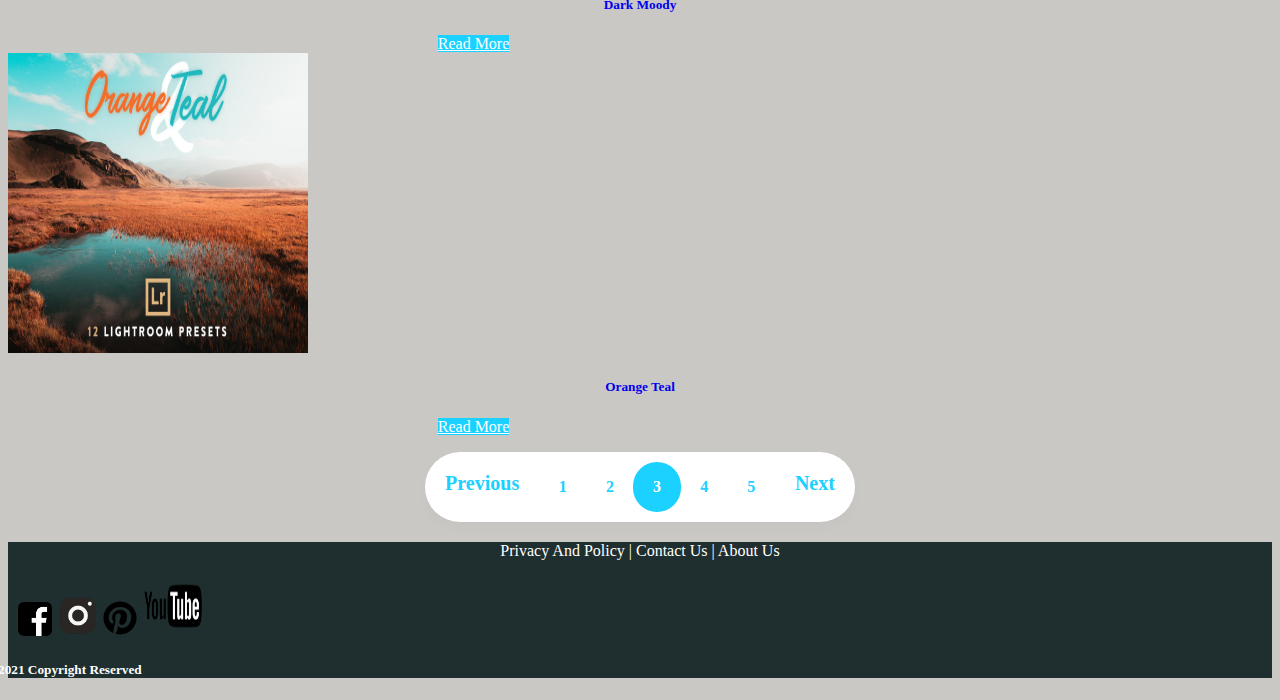
<file: page-3.html>
<!doctype html>
<html lang="en">
  <head>
    <!-- Required meta tags -->
    <meta charset="utf-8">
    <meta name="viewport" content="width=device-width, initial-scale=1">
    <link rel="preconnect" href="https://fonts.gstatic.com"> 
    <link href="https://fonts.googleapis.com/css2?family=Raleway:wght@100&display=swap" rel="stylesheet">
    <!-- Bootstrap CSS -->
    <link href="https://cdn.jsdelivr.net/npm/bootstrap@5.0.0-beta1/dist/css/bootstrap.min.css" rel="stylesheet" integrity="sha384-giJF6kkoqNQ00vy+HMDP7azOuL0xtbfIcaT9wjKHr8RbDVddVHyTfAAsrekwKmP1" crossorigin="anonymous">
    <!--CSS-->
    <link rel="stylesheet" type="text/css" href="style.css">
    <!-- Fav icon-->
    <link rel="shortcut icon" type="image/png" href="img/favicon.png">

    <title>Free Lightroom Presets | Claritygraph</title>
  </head>
  <body>

    <!-- Option 1: Bootstrap Bundle with Popper -->
    <script src="https://cdn.jsdelivr.net/npm/bootstrap@5.0.0-beta1/dist/js/bootstrap.bundle.min.js" integrity="sha384-ygbV9kiqUc6oa4msXn9868pTtWMgiQaeYH7/t7LECLbyPA2x65Kgf80OJFdroafW" crossorigin="anonymous"></script>

    <!-- Navbar -->
    <div class="bg-navbar">
    <div class="container-fluid">
    <nav class="navbar navbar-expand-lg navbar-light">

      
  <div class="container-fluid">
    <a class="navbar-brand" href="index.html">Clarity<b>graph</b></a>
    <button class="navbar-toggler" type="button" data-bs-toggle="collapse" data-bs-target="#navbarNavDropdown" aria-controls="navbarNavDropdown" aria-expanded="false" aria-label="Toggle navigation">
      <span class="navbar-toggler-icon"></span>
    </button>
    <div class="collapse navbar-collapse" id="navbarNavDropdown">
      <ul class="navbar-nav">
        <li class="nav-item">
          <a class="nav-link active" aria-current="page" href="index.html">Home</a>
        </li>
        <li class="nav-item">
          <a class="nav-link" href="my-photos.html">RAW/DNG Photos</a>
        </li>
        <li class="nav-item dropdown">
          <a class="nav-link dropdown-toggle" href="#" id="navbarDropdownMenuLink" role="button" data-bs-toggle="dropdown" aria-expanded="false">
            Contact Me
          </a>
          <ul class="dropdown-menu" aria-labelledby="navbarDropdownMenuLink">
            <li><a class="dropdown-item" href="https://www.instagram.com/dimas_ve37" target="_blank">Instagram</a></li>
            <li><a class="dropdown-item" href="#">Youtube</a></li>
            <li><a class="dropdown-item" href="#">Privacy & Policy</a></li>
          </ul>
        </li>
      </ul>
    </div>
  </div>
  </div>
  </div>
  </div>
</nav>
    <!-- End Navbar -->
    <!--Jumbotron -->
    <section class="jumbotron-bg">
      <div class="jumbotron warna-bg text-white text-center">
        <div class="container">
        <h1 class="display-3">Welcome to Claritygraph</h1>
        <p class="lead">Hi,Welcome to my website you can find my preset or my photos on this website</p>
        <p class="lead">You can download free presets for Lightroom here</p>
        <br>
        </div>
      </div>
    </section>
    <br>
    <!--End of Jumbotron -->
    <!-- Contents-->
    <div class="container">
      <div class="row">
        
        <div class="col-md-4 mb-2">
        <div class="card text-dark bg-light mb-3">
            <img src="img/blvck.png" class="card-img-top" width="300px;" height="300px" alt="...">
          <div class="card-body">
              <h5 class="card-text"> <a style="text-decoration: none;" href="blvck-paris.html" class="text-primary">Blvck Paris Preset</a></h5>
              <a href="blvck-paris.html" class="btn btn-primary read-more">Read More</a>
            </div>
          </div>
        </div>
        <div class="col-md-4 mb-2">
        <div class="card text-dark bg-light mb-3">
            <img src="img/dark_moody.jpg" class="card-img-top" width="300px" height="300px" alt="...">
          <div class="card-body">
              <h5 class="card-text"> <a style="text-decoration: none;" href="dark-moody.html" class="text-primary">Dark Moody</a></h5>
              <a href="dark-moody.html" class="btn btn-primary read-more">Read More</a>
            </div>
          </div>
        </div>
        <div class="col-md-4 mb-2">
        <div class="card text-dark bg-light mb-3">
            <img src="img/orange_teal.jpg" class="card-img-top" height="300px" width="300px" alt="...">
          <div class="card-body">
              <h5 class="card-text"> <a style="text-decoration: none;" href="orange-teal.html" class="text-primary">Orange Teal</a></h5>
              <a href="blvck-paris.html" class="btn btn-primary read-more">Read More</a>
            </div>
          </div>
        </div>
        <div class="col-md-6 mb-2">
        <div class="card text-dark bg-light mb-3">
            <img src="img/fall_mood.jpg" class="card-img-top" alt="...">
          <div class="card-body">
              <h5 class="card-text"> <a style="text-decoration: none;" href="fall-mood.html" class="text-primary">Fall Mood</a></h5>
              <a href="fall-mood.html" class="btn btn-primary read-more-2">Read More</a>
            </div>
          </div>
        </div>
        <div class="col-md-6 mb-2">
        <div class="card text-dark bg-light mb-3">
            <img src="img/fall_mood.jpg" class="card-img-top" alt="...">
          <div class="card-body">
              <h5 class="card-text"> <a style="text-decoration: none;" href="#" class="text-primary">Empty Space</a></h5>
              <a href="blvck-paris.html" class="btn btn-primary read-more-2">Read More</a>
            </div>
          </div>
        </div>
          <div class="col-md-4 mb-2">
        <div class="card text-dark bg-light mb-3">
            <img src="img/blvck.png" class="card-img-top" width="300px;" height="300px" alt="...">
          <div class="card-body">
              <h5 class="card-text"> <a style="text-decoration: none;" href="blvck-paris.html" class="text-primary">Blvck Paris Preset</a></h5>
              <a href="blvck-paris.html" class="btn btn-primary read-more">Read More</a>
            </div>
          </div>
        </div>
        <div class="col-md-4 mb-2">
        <div class="card text-dark bg-light mb-3">
            <img src="img/dark_moody.jpg" class="card-img-top" width="300px" height="300px" alt="...">
          <div class="card-body">
              <h5 class="card-text"> <a style="text-decoration: none;" href="dark-moody.html" class="text-primary">Dark Moody</a></h5>
              <a href="dark-moody.html" class="btn btn-primary read-more">Read More</a>
            </div>
          </div>
        </div>
        <div class="col-md-4 mb-2">
        <div class="card text-dark bg-light mb-3">
            <img src="img/orange_teal.jpg" class="card-img-top" height="300px" width="300px" alt="...">
          <div class="card-body">
              <h5 class="card-text"> <a style="text-decoration: none;" href="orange-teal.html" class="text-primary">Orange Teal</a></h5>
              <a href="blvck-paris.html" class="btn btn-primary read-more">Read More</a>
            </div>
          </div>
        </div>
      </div>
    </div>
    <!-- End Of Contents-->
      <!--Pagination-->
    <ul class="pagination justify-content-center">

        <li><a href="page-2.html" class="previous disabled">Previous</a></li>
        <li class="bar"> <a href="index.html">1</a></li>
        <li class="bar"> <a href="page-2.html">2</a></li>
        <li class="bar active"> <a href="page-3.html">3</a></li>
        <li class="bar"> <a href="page-4.html">4</a></li>
        <li class="bar"> <a href="#">5</a></li>
        <li><a href="#" class="next">Next</a></li>
    </ul>
    <!--End Pagination-->
    <!--Footer-->
      
    <div class="card text-center warna-footer" style="margin-top: 20px; text-decoration: none; color: white;">
      <div class="card-body">
        <p class="card-text">
        <a style="color: white;" class="footer" href="#">Privacy And Policy</a> |
        <a style="color: white;" class="footer" href="#">Contact Us</a> |
        <a style="color: white;" class="footer" href="#">About Us</a> 
        </p>
        <p>
          <ul class="icons">
          <a target="_blank" href="https://www.facebook.com/mzryclarity"> <img src="img/fb.png" class="img-thumbnail" width="40px;" height="40px;"></a>
          <a target="_blank" href="https://www.instagram.com/dimas_ve37"> <img src="img/ig.png" class="img-thumbnail" width="38px;" height="40px;"></a>
          <a target="_blank" href="https://id.pinterest.com/dimasramadhan37/"> <img src="img/pinterest.png" class="img-thumbnail" width="38px;" height="38px;"></a>

          <a target="_blank" href="#"> <img src="img/yt.png" class="img-thumbnail" width="60px;" height="60px;"> </a>

          <br>

        </p>
        </ul>
          <h5 class="text-center" style="margin-left: -10px; color: white; ">2021 Copyright Reserved</h5>

    </div>
    </div>
   
    <!--End of Footer-->
  </body>
</html>
</file>
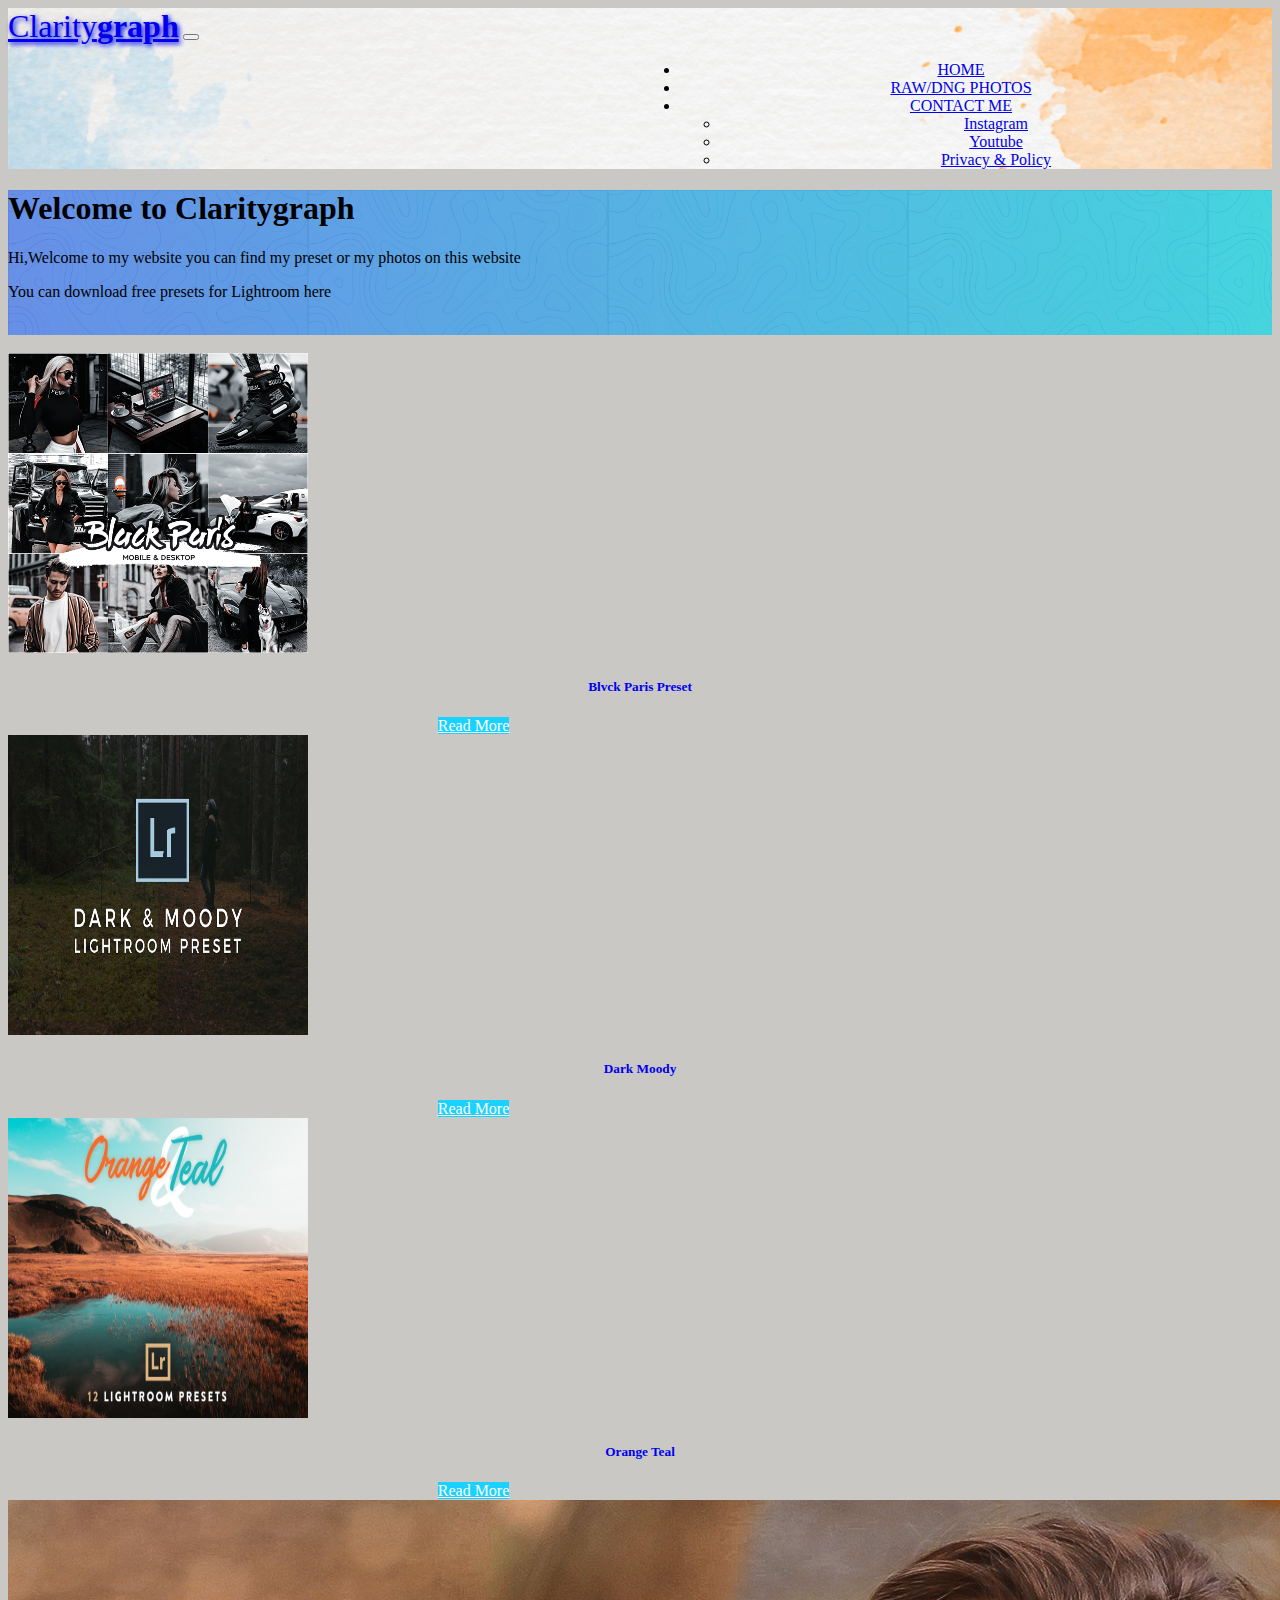
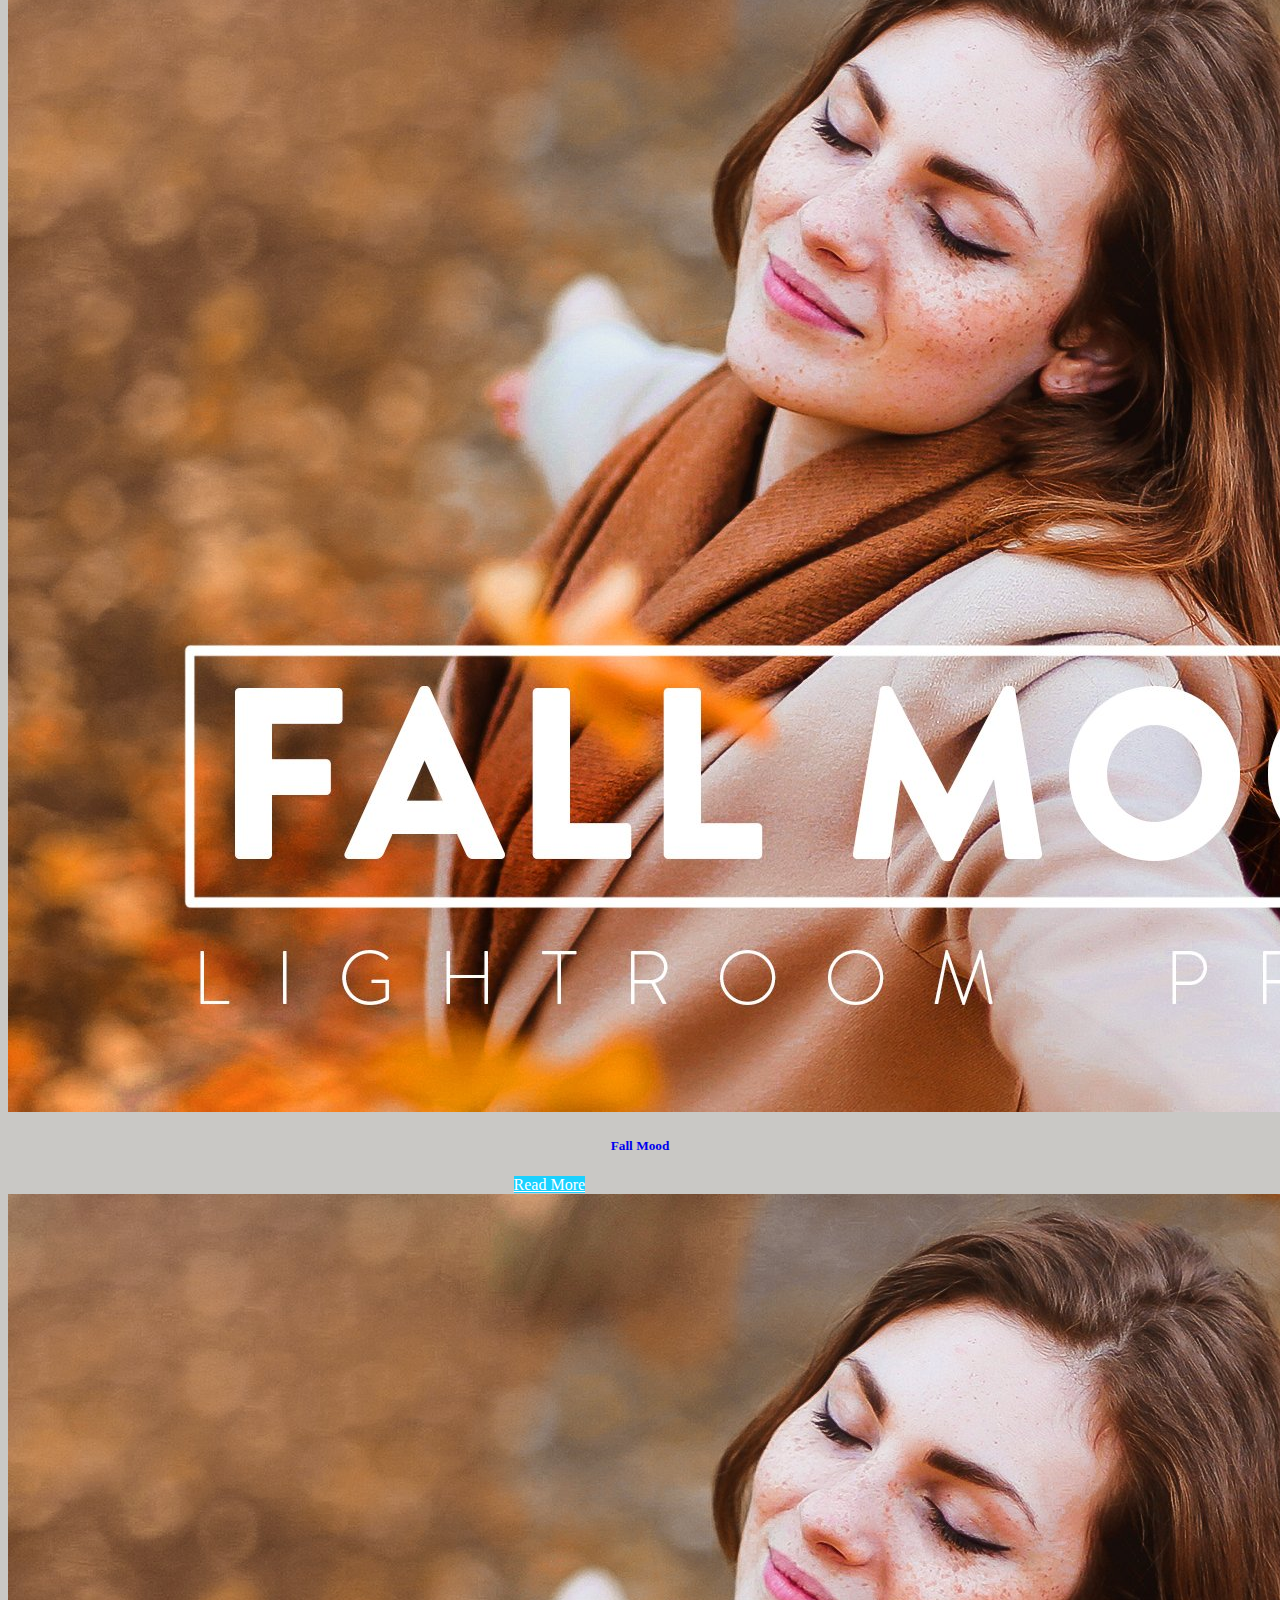
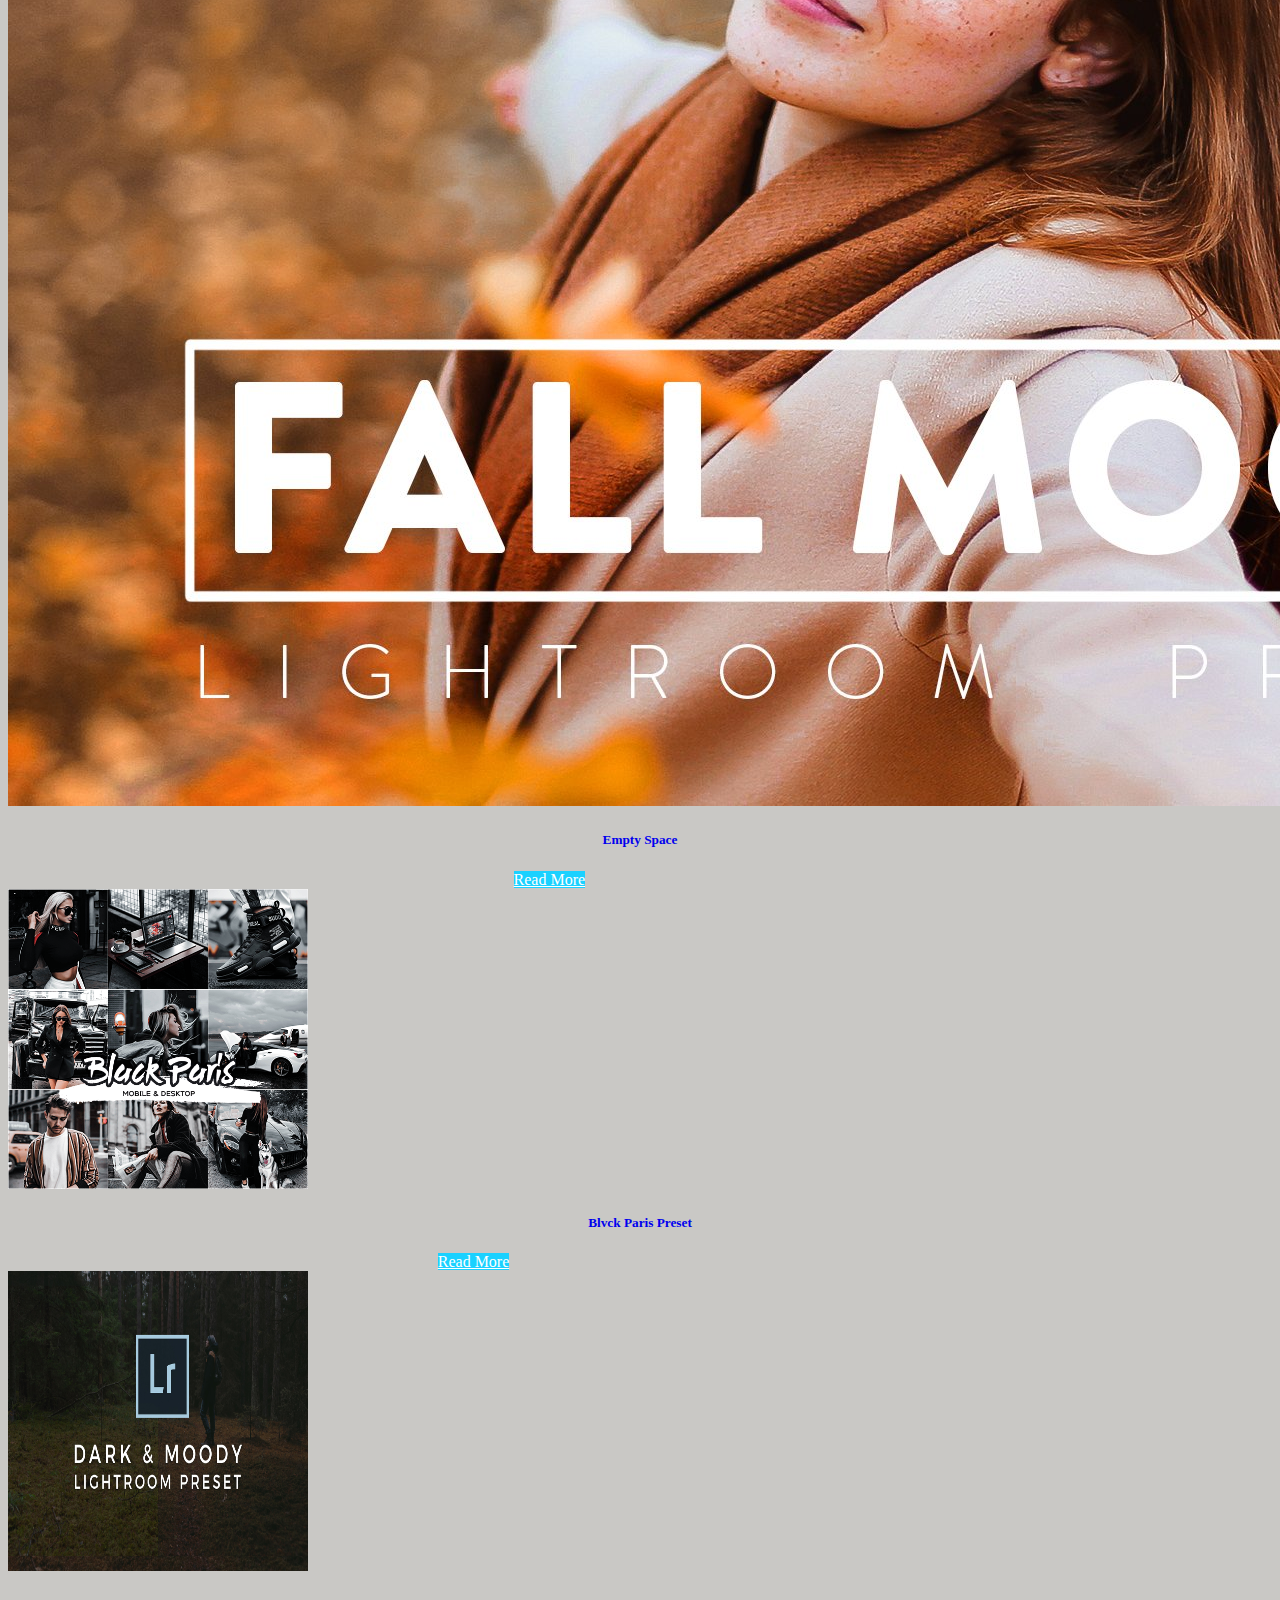
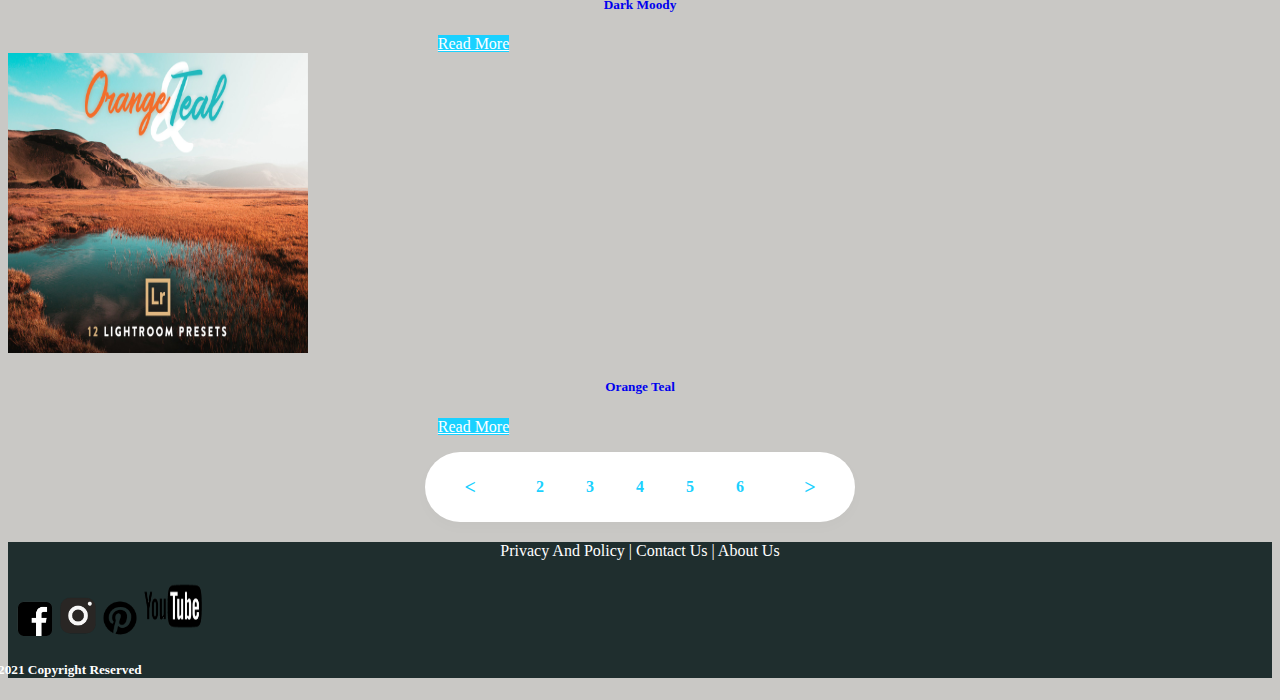
<file: page-4.html>
<!doctype html>
<html lang="en">
  <head>
    <!-- Required meta tags -->
    <meta charset="utf-8">
    <meta name="viewport" content="width=device-width, initial-scale=1">
    <link rel="preconnect" href="https://fonts.gstatic.com"> 
    <link href="https://fonts.googleapis.com/css2?family=Raleway:wght@100&display=swap" rel="stylesheet">
    <!-- Bootstrap CSS -->
    <link href="https://cdn.jsdelivr.net/npm/bootstrap@5.0.0-beta1/dist/css/bootstrap.min.css" rel="stylesheet" integrity="sha384-giJF6kkoqNQ00vy+HMDP7azOuL0xtbfIcaT9wjKHr8RbDVddVHyTfAAsrekwKmP1" crossorigin="anonymous">
    <!--CSS-->
    <link rel="stylesheet" type="text/css" href="style.css">
    <!-- Fav icon-->
    <link rel="shortcut icon" type="image/png" href="img/favicon.png">

    <title>Free Lightroom Presets | Claritygraph</title>
  </head>
  <body>

    <!-- Option 1: Bootstrap Bundle with Popper -->
    <script src="https://cdn.jsdelivr.net/npm/bootstrap@5.0.0-beta1/dist/js/bootstrap.bundle.min.js" integrity="sha384-ygbV9kiqUc6oa4msXn9868pTtWMgiQaeYH7/t7LECLbyPA2x65Kgf80OJFdroafW" crossorigin="anonymous"></script>

    <!-- Navbar -->
    <div class="bg-navbar">
    <div class="container-fluid">
    <nav class="navbar navbar-expand-lg navbar-light">

      
  <div class="container-fluid">
    <a class="navbar-brand" href="index.html">Clarity<b>graph</b></a>
    <button class="navbar-toggler" type="button" data-bs-toggle="collapse" data-bs-target="#navbarNavDropdown" aria-controls="navbarNavDropdown" aria-expanded="false" aria-label="Toggle navigation">
      <span class="navbar-toggler-icon"></span>
    </button>
    <div class="collapse navbar-collapse" id="navbarNavDropdown">
      <ul class="navbar-nav">
        <li class="nav-item">
          <a class="nav-link active" aria-current="page" href="index.html">Home</a>
        </li>
        <li class="nav-item">
          <a class="nav-link" href="my-photos.html">RAW/DNG Photos</a>
        </li>
        <li class="nav-item dropdown">
          <a class="nav-link dropdown-toggle" href="#" id="navbarDropdownMenuLink" role="button" data-bs-toggle="dropdown" aria-expanded="false">
            Contact Me
          </a>
          <ul class="dropdown-menu" aria-labelledby="navbarDropdownMenuLink">
            <li><a class="dropdown-item" href="https://www.instagram.com/dimas_ve37" target="_blank">Instagram</a></li>
            <li><a class="dropdown-item" href="#">Youtube</a></li>
            <li><a class="dropdown-item" href="#">Privacy & Policy</a></li>
          </ul>
        </li>
      </ul>
    </div>
  </div>
  </div>
  </div>
  </div>
</nav>
    <!-- End Navbar -->
    <!--Jumbotron -->
    <section class="jumbotron-bg">
      <div class="jumbotron warna-bg text-white text-center">
        <div class="container">
        <h1 class="display-3">Welcome to Claritygraph</h1>
        <p class="lead">Hi,Welcome to my website you can find my preset or my photos on this website</p>
        <p class="lead">You can download free presets for Lightroom here</p>
        <br>
        </div>
      </div>
    </section>
    <br>
    <!--End of Jumbotron -->
    <!-- Contents-->
    <div class="container">
      <div class="row">
        
        <div class="col-md-4 mb-2">
        <div class="card text-dark bg-light mb-3">
            <img src="img/blvck.png" class="card-img-top" width="300px;" height="300px" alt="...">
          <div class="card-body">
              <h5 class="card-text"> <a style="text-decoration: none;" href="blvck-paris.html" class="text-primary">Blvck Paris Preset</a></h5>
              <a href="blvck-paris.html" class="btn btn-primary read-more">Read More</a>
            </div>
          </div>
        </div>
        <div class="col-md-4 mb-2">
        <div class="card text-dark bg-light mb-3">
            <img src="img/dark_moody.jpg" class="card-img-top" width="300px" height="300px" alt="...">
          <div class="card-body">
              <h5 class="card-text"> <a style="text-decoration: none;" href="dark-moody.html" class="text-primary">Dark Moody</a></h5>
              <a href="dark-moody.html" class="btn btn-primary read-more">Read More</a>
            </div>
          </div>
        </div>
        <div class="col-md-4 mb-2">
        <div class="card text-dark bg-light mb-3">
            <img src="img/orange_teal.jpg" class="card-img-top" height="300px" width="300px" alt="...">
          <div class="card-body">
              <h5 class="card-text"> <a style="text-decoration: none;" href="orange-teal.html" class="text-primary">Orange Teal</a></h5>
              <a href="blvck-paris.html" class="btn btn-primary read-more">Read More</a>
            </div>
          </div>
        </div>
        <div class="col-md-6 mb-2">
        <div class="card text-dark bg-light mb-3">
            <img src="img/fall_mood.jpg" class="card-img-top" alt="...">
          <div class="card-body">
              <h5 class="card-text"> <a style="text-decoration: none;" href="fall-mood.html" class="text-primary">Fall Mood</a></h5>
              <a href="fall-mood.html" class="btn btn-primary read-more-2">Read More</a>
            </div>
          </div>
        </div>
        <div class="col-md-6 mb-2">
        <div class="card text-dark bg-light mb-3">
            <img src="img/fall_mood.jpg" class="card-img-top" alt="...">
          <div class="card-body">
              <h5 class="card-text"> <a style="text-decoration: none;" href="#" class="text-primary">Empty Space</a></h5>
              <a href="blvck-paris.html" class="btn btn-primary read-more-2">Read More</a>
            </div>
          </div>
        </div>
          <div class="col-md-4 mb-2">
        <div class="card text-dark bg-light mb-3">
            <img src="img/blvck.png" class="card-img-top" width="300px;" height="300px" alt="...">
          <div class="card-body">
              <h5 class="card-text"> <a style="text-decoration: none;" href="blvck-paris.html" class="text-primary">Blvck Paris Preset</a></h5>
              <a href="blvck-paris.html" class="btn btn-primary read-more">Read More</a>
            </div>
          </div>
        </div>
        <div class="col-md-4 mb-2">
        <div class="card text-dark bg-light mb-3">
            <img src="img/dark_moody.jpg" class="card-img-top" width="300px" height="300px" alt="...">
          <div class="card-body">
              <h5 class="card-text"> <a style="text-decoration: none;" href="dark-moody.html" class="text-primary">Dark Moody</a></h5>
              <a href="dark-moody.html" class="btn btn-primary read-more">Read More</a>
            </div>
          </div>
        </div>
        <div class="col-md-4 mb-2">
        <div class="card text-dark bg-light mb-3">
            <img src="img/orange_teal.jpg" class="card-img-top" height="300px" width="300px" alt="...">
          <div class="card-body">
              <h5 class="card-text"> <a style="text-decoration: none;" href="orange-teal.html" class="text-primary">Orange Teal</a></h5>
              <a href="blvck-paris.html" class="btn btn-primary read-more">Read More</a>
            </div>
          </div>
        </div>
      </div>
    </div>
    <!-- End Of Contents-->
    <!--Pagination-->
    <div></div>
    <ul class="pagination justify-content-center">
        <li class="bar"><a href="page-2.html"><</a></li>
        <li class="bar"><a href="page-2.html">2</a></li>
        <li class="bar"><a href="page-3.html">3</a></li>
        <li class="bar"><a href="#" class="active">4</a></li>
        <li class="bar"><a href="#">5</a></li>
        <li class="bar"><a href="#">6</a></li>
        <li class="bar"><a href="#">></a></li>
    </ul>
    <!-- End of Pagination-->
    <!--Footer-->
      
    <div class="card text-center warna-footer" style="margin-top: 20px; text-decoration: none; color: white;">
      <div class="card-body">
        <p class="card-text">
        <a style="color: white;" class="footer" href="#">Privacy And Policy</a> |
        <a style="color: white;" class="footer" href="#">Contact Us</a> |
        <a style="color: white;" class="footer" href="#">About Us</a> 
        </p>
        <p>
          <ul class="icons">
          <a target="_blank" href="https://www.facebook.com/mzryclarity"> <img src="img/fb.png" class="img-thumbnail" width="40px;" height="40px;"></a>
          <a target="_blank" href="https://www.instagram.com/dimas_ve37"> <img src="img/ig.png" class="img-thumbnail" width="38px;" height="40px;"></a>
          <a target="_blank" href="https://id.pinterest.com/dimasramadhan37/"> <img src="img/pinterest.png" class="img-thumbnail" width="38px;" height="38px;"></a>

          <a target="_blank" href="#"> <img src="img/yt.png" class="img-thumbnail" width="60px;" height="60px;"> </a>

          <br>

        </p>
        </ul>
          <h5 class="text-center" style="margin-left: -10px; color: white; ">2021 Copyright Reserved</h5>

    </div>
    </div>
   
    <!--End of Footer-->
  </body>
</html>
</file>
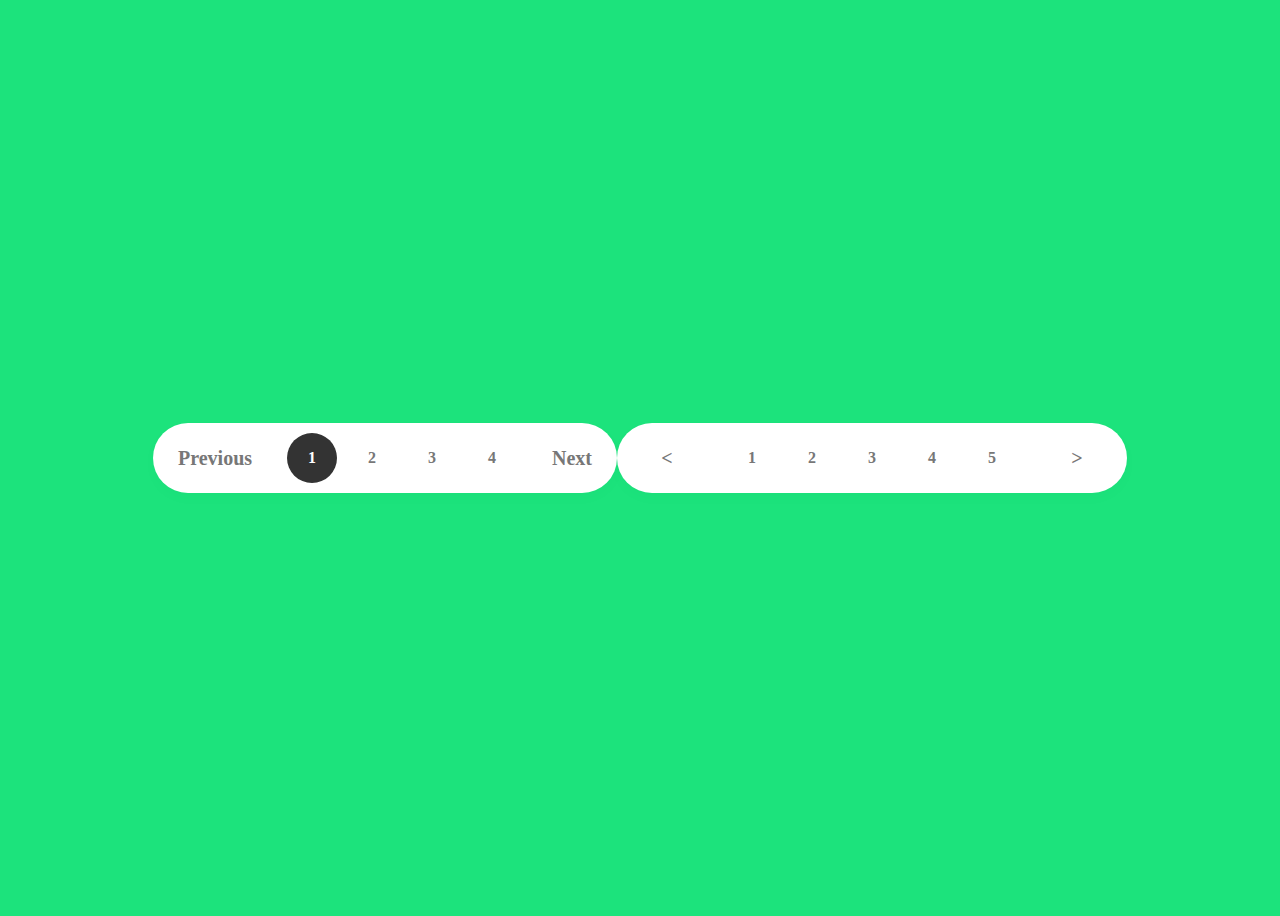
<file: test-2.html>
<!doctype html>
<html lang="en">
  <head>
    <!-- Required meta tags -->
    <meta charset="utf-8">
    <meta name="viewport" content="width=device-width, initial-scale=1">
    <link rel="preconnect" href="https://fonts.gstatic.com"> 
    <link href="https://fonts.googleapis.com/css2?family=Raleway:wght@100&display=swap" rel="stylesheet">
    <!-- Bootstrap CSS -->
    <link href="https://cdn.jsdelivr.net/npm/bootstrap@5.0.0-beta1/dist/css/bootstrap.min.css" rel="stylesheet" integrity="sha384-giJF6kkoqNQ00vy+HMDP7azOuL0xtbfIcaT9wjKHr8RbDVddVHyTfAAsrekwKmP1" crossorigin="anonymous">
    <!--CSS-->
    <link rel="stylesheet" type="text/css" href="styles2.css">
    <!-- Fav icon-->
    <link rel="shortcut icon" type="image/png" href="img/favicon.png">

    <title>Free Lightroom Presets | Claritygraph</title>
  </head>
  <body>

    <!-- Option 1: Bootstrap Bundle with Popper -->
    <script src="https://cdn.jsdelivr.net/npm/bootstrap@5.0.0-beta1/dist/js/bootstrap.bundle.min.js" integrity="sha384-ygbV9kiqUc6oa4msXn9868pTtWMgiQaeYH7/t7LECLbyPA2x65Kgf80OJFdroafW" crossorigin="anonymous"></script>
    <!--Pagination-->
    <ul class="pagination">
        <li><a href="#" class="previous">Previous</a></li>
        <li class="bar active"> <a href="#">1</a></li>
        <li class="bar"> <a href="#">2</a></li>
        <li class="bar"> <a href="#">3</a></li>
        <li class="bar"> <a href="#">4</a></li>
        <li><a href="#" class="next">Next</a></li>
    </ul>
    <!--End Pagination-->
</body>
</html>

<!--Pagination-->
    <div></div>
    <ul class="pagination justify-content-center">
        <li class="bar"><a href="#"><</a></li>
        <li class="bar"><a href="index.html" class="active">1</a></li>
        <li class="bar"><a href="page-2.html">2</a></li>
        <li class="bar"><a href="page-3.html">3</a></li>
        <li class="bar"><a href="#">4</a></li>
        <li class="bar"><a href="#">5</a></li>
        <li class="bar"><a href="#">></a></li>
    </ul>
    <!-- End of Pagination-->
</file>
<file: style.css>
.warna-bg{
	background: linear-gradient(to right, rgba(91,134,229, .92), rgba(54,209,220, .92)) ;
}
.bg-navbar{
	background: url(img/bg-3.jpg);
	background-size: cover ;
	background-repeat: no-repeat;
	background-size: 100%;
	

}
.navbar-brand{
	text-shadow: 2px 2px 5px;
	font-size: 32px;

}
.container content: {
	background: #979c98;
}
/*Jumbotron*/
.jumbotron-bg{
	background-size: cover;
	background: url(img/bg-2.jpg);
	background-size: 300px;
}
/*End of Jumbotron*/

/*Navbar*/
.navbar-brand{
	font-family: Viga;
	font-size: 32px;
}
.nav-link{
	text-transform: uppercase;
	margin-right: 30px;
	font-family: Montserrat;
}
.navbar-collapse{
	text-align: center;
}
ul:hover::after{
	width: 100%;
	transition: width .3s;

}
.image-article {
  display: block;
  margin-left: auto;
  margin-right: auto;
  width: 300px;
  height: 250px;
}
p{
	font-style: Montserrat;	
}
.downloadd{
	width: 300px;
	height: 250px;
	te
}
.img-thumbnail{
	position: relative;
}

.warna-footer{
	background-color:  #1f2e2e;
}
.footer{
	text-decoration: none;
}
.card-text{
	
	text-align: center;
}
.read-more{
	margin-left: 38%;
}
.read-more-2{
	margin-left: 38%;
}
.icons{
	margin-left: -33px;
}
/*gg*/
body{
	background-color: #c9c8c5;
}

.pagination{
	position: relative;
	margin-left: 2px;
	margin-right: 2px;
	background: #fff;
	display: flex;
	padding: 10px 25px;
	border-radius: 50px;
	box-shadow: 0 5px 15px rgba(0,0,0,.02);

}
.pagination li{
	list-style: none;
	line-height: 42px;
	margin: 0 0px;
}
.pagination li.bar{
	width: 100px;
	height: 50px;
	line-height: 50px;
	text-align: center;
}
.pagination li a{
	display: block;
	text-decoration: none;
	color: #1ad1ff;
	font-weight: 600;
	border-radius: 80px;
}
.pagination li.bar.active a,
.pagination li.bar:hover a{
	background: #1ad1ff;
	color: #fff;
}
.pagination li:first-child{
	margin-right: 20px;
	font-weight: 700;
	font-size: 20px;
}
.pagination li:last-child{
	margin-left: 20px;
	font-weight: 700;
	font-size: 20px;
}
/*Test*
body{
	background-color: #c9c8c5;
}
.pagination{
	position: relative;
	margin-top: 30px;
	margin-bottom: -100px;
	top: 50%;
	left: 50%;
	transform: translate(-50%, -50%);
	display: inline-flex;
	
	background: #fff;
	border-radius: 25px;
	box-shadow: 0 15px 20px rgba(0,0,0,.5);
}
.pagination .bar{
	list-style: none;
}
.pagination .bar a{
	display: block;
	width: 40px;
	height: 40px;
	text-align: center;
	line-height: 40px;
	color: #2626226;
	text-decoration: none;
	border-radius: 4px;
	margin: 5px;
	box-shadow: inset 0 5px 10px rgba(0,0,0,.1), 0 2px 5px rgba(0,0,0,.5);
}

.pagination .bar:first-child a{
	border-radius: 20px 0 0 20px;

}

.pagination .bar:last-child a{
	border-radius: 0 20px 20px 0;
	
}
.active{
	color: blue;
}
.pagination .bar a.active,
.pagination .bar a:hover{
	background: #1ad1ff;
	color: #fff;
}
/*top-left top-right bottom-right bottom-left*/ 
.btn-primary{
	background-color: #1ad1ff;
	border-color: #1ad1ff;
	color: #fff;
}
.text{
	color: black;
	font-family: Montserrat;
}
.text:hover{
	color: #1ad1ff;
}
#navbarNavDropdown{
	margin-left: 50px;
}
/*Desktop*/
@media (min-width: 992px){
	.navbar-collapse{
		padding-left: 50%;
	}
	.read-more{
	margin-left: 34%;
}
.read-more-2{
	margin-left: 40%;
}
.pagination{
	position: relative;
	background: #fff;
	margin-left: 33%;
	margin-right: 33%;
	display: flex;
	padding: 10px 20px;
	border-radius: 50px;
	box-shadow: 0 5px 15px rgba(0,0,0,.02);
}
#navbarNavDropdown{
	margin-left: 0px;
}
}
</file>
<file: styles2.css>
{
	margin: 0;
	padding: 0;
	box-sizing: border-box;

}
body{
	display: flex;
	justify-content: center;
	align-items: center;
	min-height: 100vh;
	background: #1ce37c;

}
.pagination{
	position: relative;
	background: #fff;
	display: flex;
	padding: 10px 20px;
	border-radius: 50px;
	box-shadow: 0 5px 15px rgba(0,0,0,.02);

}
.pagination li{
	list-style: none;
	line-height: 50px;
	margin: 0 5px;
}
.pagination li.bar{
	width: 50px;
	height: 50px;
	line-height: 50px;
	text-align: center;
}
.pagination li a{
	display: block;
	text-decoration: none;
	color: #777;
	font-weight: 600;
	border-radius: 50px;
}
.pagination li.bar.active a,
.pagination li.bar:hover a{
	background: #333;
	color: #fff;
}
.pagination li:first-child{
	margin-right: 30px;
	font-weight: 700;
	font-size: 20px;
}
.pagination li:last-child{
	margin-left: 30px;
	font-weight: 700;
	font-size: 20px;
}
</file>
